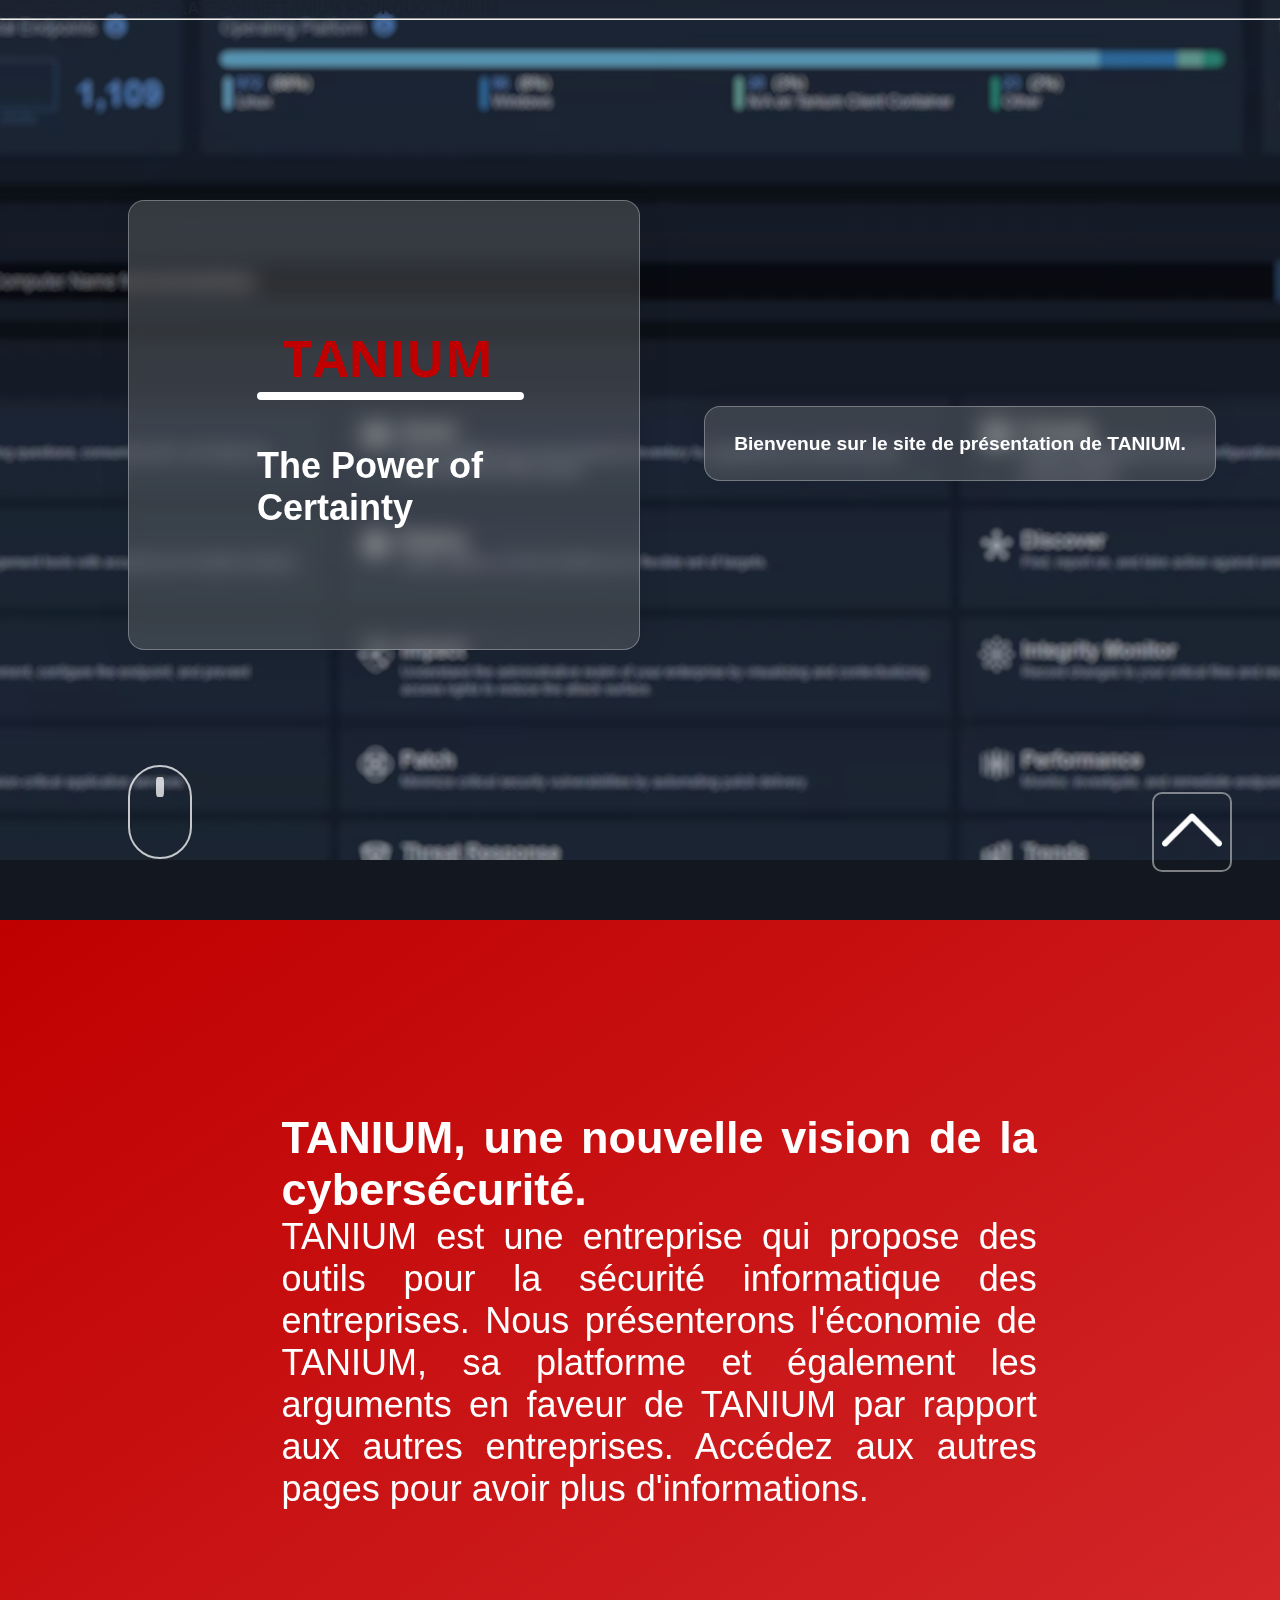
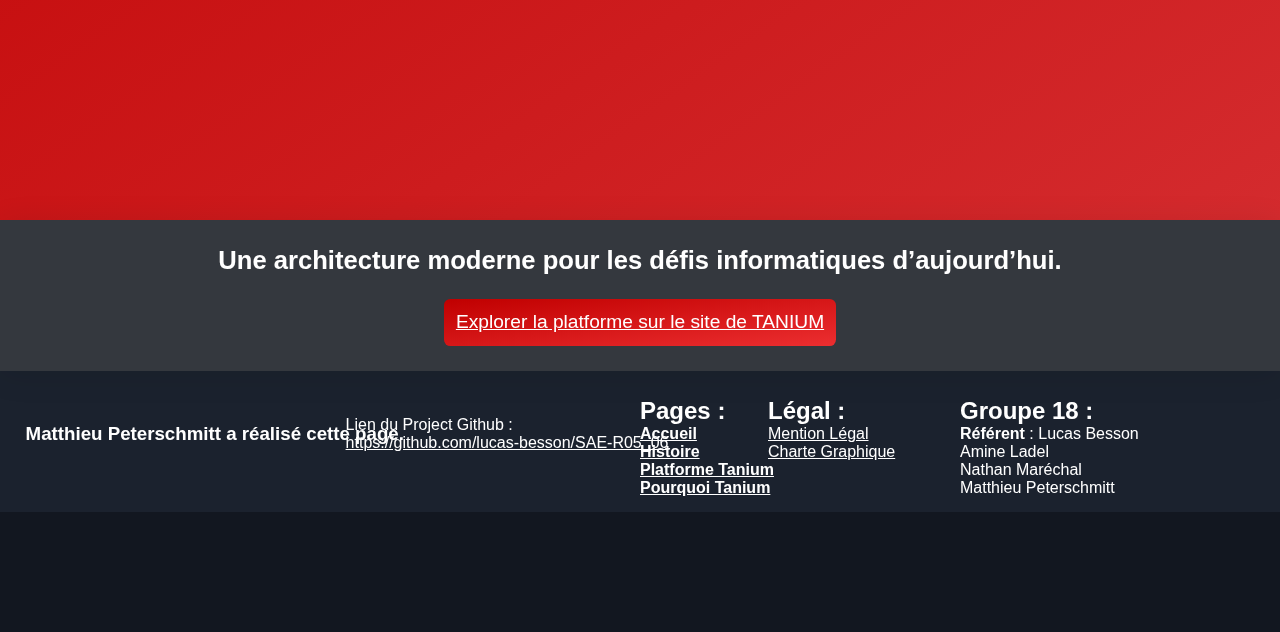
<file: index.html>
<!DOCTYPE html>
<html lang="fr">
<head>
    <meta charset="UTF-8">
    <!-- Titre -->
    <title>TANIUM</title>
    <!-- le logo dans l'onglet -->
    <link rel="icon" href="assets/logo.png">
    <!-- Responsive -->
    <meta name="viewport" content="width=device-width, initial-scale=1.0">
    <!-- style css -->
    <link rel="stylesheet" href="styles/main.css">
    <link rel="stylesheet" href="styles/accueil.css">

</head>
<body id="top" class="bg">
    <div class="container padding-1">
        <div class="navbar">
            <a class="link-1 nav-link" href="#"><span><strong>ACCUEIL</strong></span></a>
            <a class="link-2 nav-link" href="pages/economie.html"><span><strong>ÉCONOMIE</strong></span></a>
            <a class="link-3 nav-link" href="pages/details.html"><span><strong>PLATEFORME TANIUM</strong></span></a>
            <a class="link-4 nav-link" href="pages/avantages.html"><span><strong>POURQUOI TANIUM</strong></span></a>
            <hr class="underline">
        </div>
    </div>

    <div class="box-image">
        <div class="image">    
            <img class="image-fond" src="assets/acceuil_fond.png" alt="fond de page qui représente un des outils que propose Tanium">
        </div>
        <div class="text-bg">
            <div class="text">
                <div class="logo-bg"></div>
                <h1 class="logo">TANIUM</h1>
                <hr class="under-title">
                <h2 class="sub-title">The Power of Certainty</h2>
            </div>
        </div>
        <div class="text-pres">
            <h2 class="pres">Bienvenue sur le site de présentation de TANIUM.</h2>
        </div>
    </div>
    <section id="second">
        <div class="presentation">
            <div class="text">
                <span class="bienvenu"><strong>TANIUM, une nouvelle vision de la cybersécurité.</strong></span>
                <p>TANIUM est une entreprise qui propose des outils pour la sécurité informatique des entreprises.
                    Nous présenterons l'économie de TANIUM, sa platforme et également les arguments en faveur de TANIUM par rapport aux autres entreprises.
                    Accédez aux autres pages pour avoir plus d'informations.</p>
            </div>
            <br>
        </div>
        <div class="donner-envie">
            <h2 class="accroche">Une architecture moderne pour les défis informatiques d’aujourd’hui.</h2>
            <a target="_blank" href="https://www.tanium.com/fr/platform" class="call-action">Explorer la platforme sur le site de TANIUM</a>
        </div>
    </section>

    <a href="#second">
        <div class="mouse-scroll">
            <div class="scroll-animation"></div>
        </div>
    </a>
    <a class="back-top" href="#top">
        <div class="border">
            <img src="assets/up_arrow.png" alt="image pour remonter en haut de la page">
        </div>
    </a>

    <footer class="bg">
        <div class="footer">
            <div class="credit">
                <h3>Matthieu Peterschmitt a réalisé cette page.</h3>
            </div>
            <div class="github"><p>Lien du Project Github :</p>
                <a class="github-link" href="https://github.com/lucas-besson/SAE-R05_06" target="_blank">https://github.com/lucas-besson/SAE-R05_06</a>
            </div>
            <div class="pages">
                <h2>Pages :</h2>
                <a class="link" href="#top"><span><strong>Accueil</strong></span></a>
                <br>
                <a class="link" href="pages/histoire.html"><span><strong>Histoire</strong></span></a>
                <br>
                <a class="link" href="pages/details.html"><span><strong>Platforme Tanium</strong></span></a>
                <br>
                <a class="link" href="pages/avantages.html"><span><strong>Pourquoi Tanium</strong></span></a>
            </div>
            <div class="legal">
                <h2>Légal :</h2>
                <a href="pages/mention_legales.html" class="link mention">Mention Légal</a>
                <br>
                <a href="pages/chart_graphique.html" class="link charte">Charte Graphique</a>
            </div>
            <div class="groupe">
                <h2>Groupe 18 :</h2>
                <p class="person"><strong>Référent</strong> : Lucas Besson</p>
                <p class="person">Amine Ladel</p>
                <p class="person">Nathan Maréchal</p>
                <p class="person">Matthieu Peterschmitt</p>
            </div>
        </div>
    </footer>

</body>

</html>
</file>
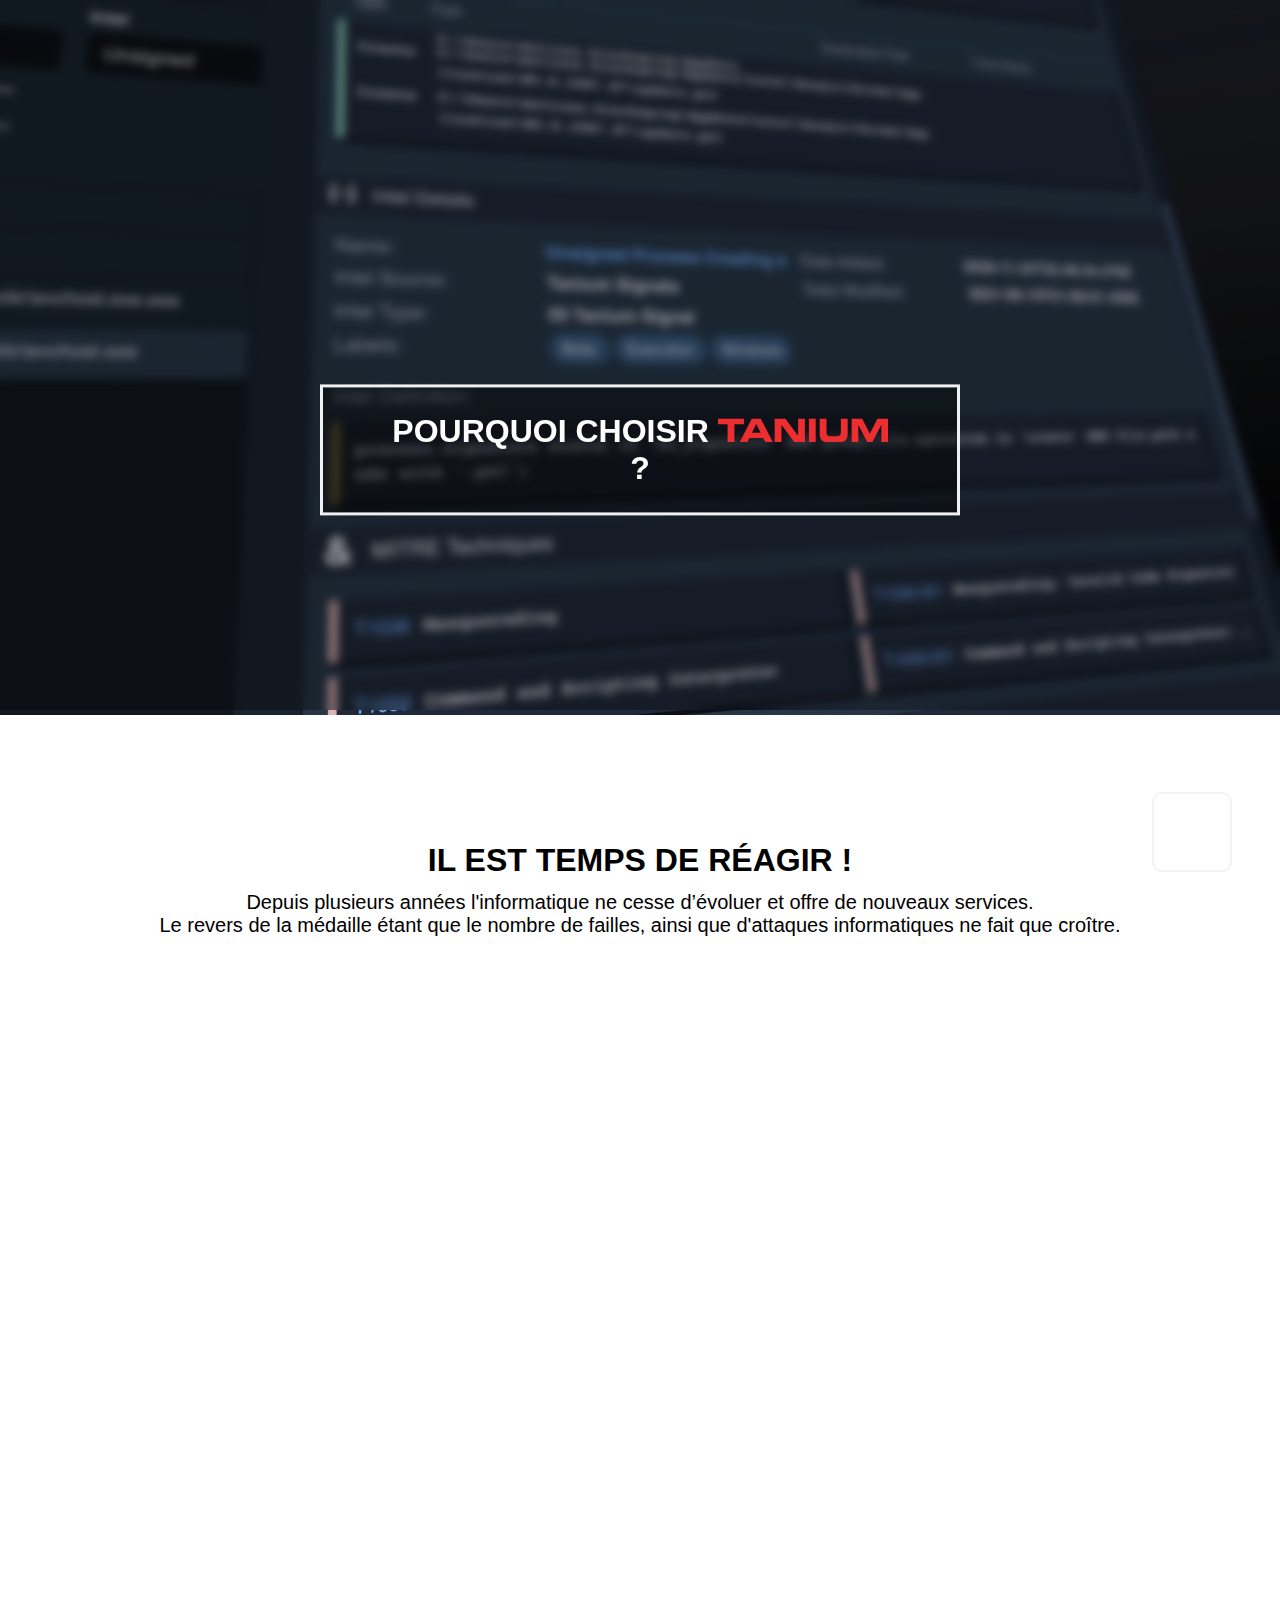
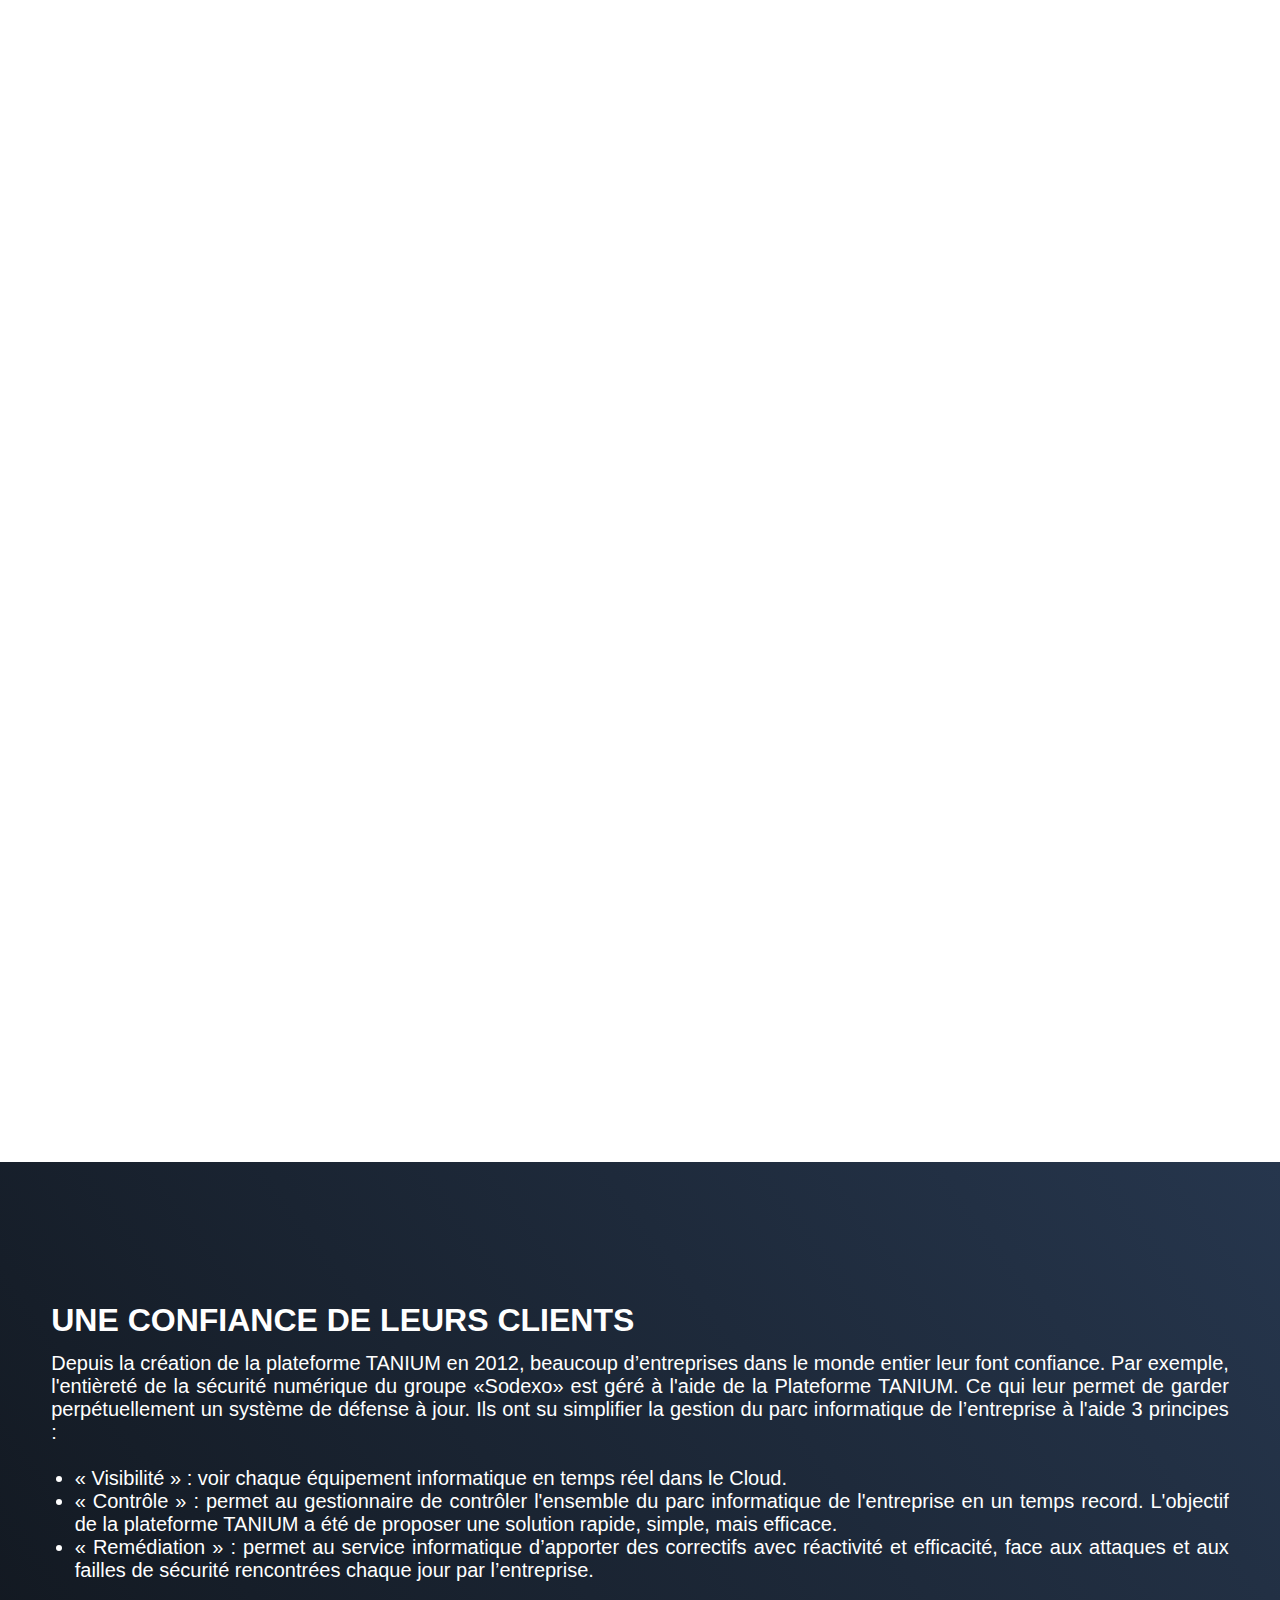
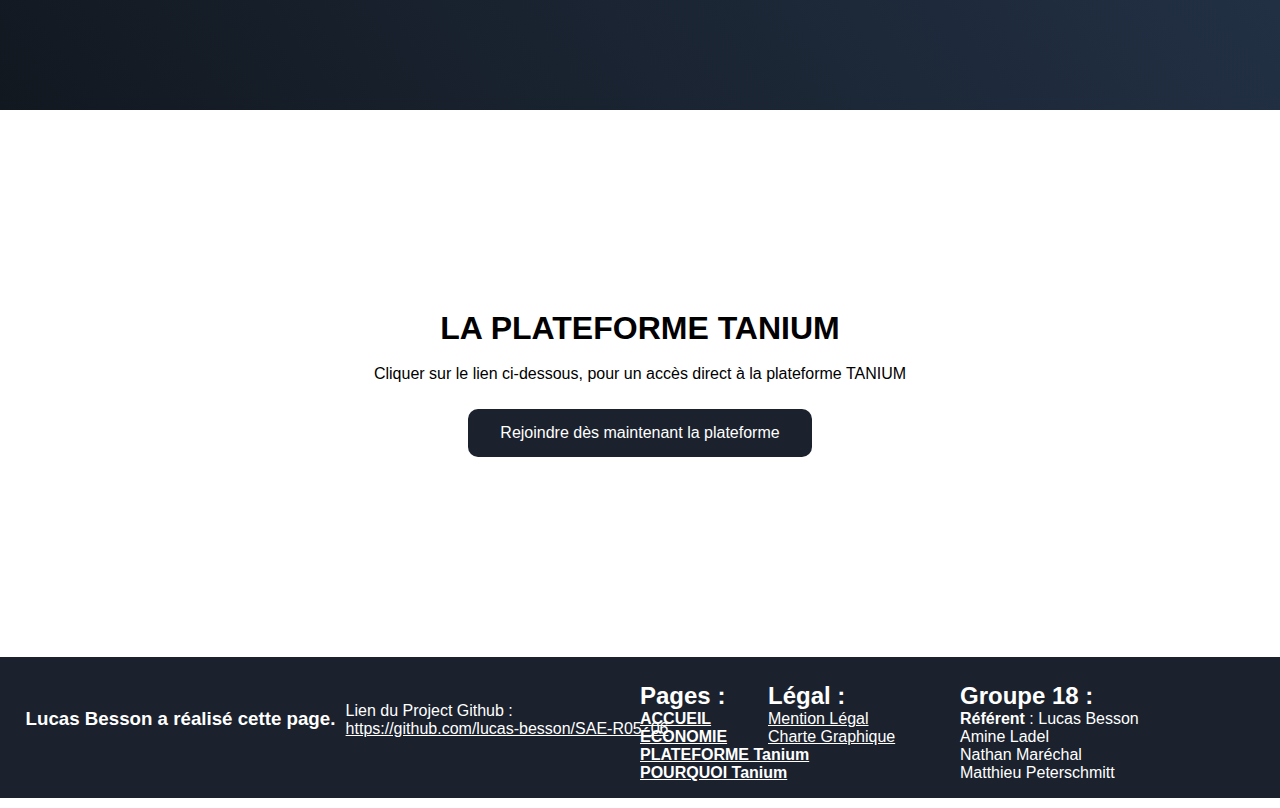
<file: pages/avantages.html>
<!doctype html>
<html lang="fr">
<head>
    <meta charset="UTF-8">
    <meta name="viewport" content="width=device-width, initial-scale=1.0">
    <meta http-equiv="X-UA-Compatible" content="ie=edge">
    <link rel="icon" href="../assets/logo.png">
    <link rel="stylesheet" href="../styles/main.css">
    <link rel="stylesheet" href="../styles/avantages.css">
    <script src="../js/avantages.js" defer></script>
    <title>Tanium quels avantages</title>
</head>
<body>
    <div class="container padding-1">
        <div class="navbar">
            <a class="link-1 nav-link" href="../index.html"><span><strong>ACCUEIL</strong></span></a>
            <a class="link-2 nav-link" href="economie.html"><span><strong>ÉCONOMIE</strong></span></a>
            <a class="link-3 nav-link" href="details.html"><span><strong>PLATFORME TANIUM</strong></span></a>
            <a class="link-4 nav-link" href="avantages.html"><span><strong>POURQUOI TANIUM</strong></span></a>
            <hr class="underline">
        </div>
    </div>
    <div class="bg-image">
        <img class="image-bg" src="../assets/platerforme.jpg" alt="image de fond">
        <div class="blur"></div>
    </div>
    
    <div class="bg-text">
        <h1 class="Typewriter">POURQUOI CHOISIR <img src="../assets/logo.svg" alt="le logo deTANIUM"> ?</h1>
    </div>
    <div id="second"></div>

    <a href="#second">
        <div class="mouse-scroll">
            <div class="scroll-animation"></div>
        </div>
    </a>

    <div class="text-chiffre">
        <h1>IL EST TEMPS DE RÉAGIR !</h1>
        <p>Depuis plusieurs années l'informatique ne cesse d’évoluer et offre de nouveaux services. <br> Le revers de la médaille étant que le nombre de failles, ainsi que d'attaques informatiques ne fait que croître.</p>
    </div>

    <div class="container-page">
        <div class="boite1 anim-1">
            <h1>1 082</h1>
            <p>intrusions avérées dans les systèmes d'information déplorées en 2021 par l'ANSSI (Agence nationale de la sécurité des systèmes d'information)</p>
        </div>
        <div class="boite2 anim-1">
            <h1>64 %</h1>
            <p>d'entreprises mentionnées dans le rapport «Network Management Megatrends de 2021» ont déclaré qu'elles utilisaient entre quatre et dix outils de gestion du réseau.</p>
        </div>
        <div class="boite3 anim-1">
            <h1>18 351</h1>
            <p>failles informatiques enregistrées en 2021. En résumé, 50 vulnérabilités dans des logiciels ont été découvertes chaque jour en 2021</p>
        </div>
        <div class="boite4 anim-1">
            <h1>1</h1>
            <p>cyberattaque toutes les 39 secondes dans le monde en 2021</p>
        </div>
    </div>

    <div class="video anim-1">
        <div class="titre-video">
            <h1>TANIUM : UNE SOLUTION IDÉALE POUR LA SÉCURITÉ INFORMATIQUE D'UNE ENTREPRISE</h1>
            <p>La vidéo ci-dessous a été réalisée par le service marketing de l'entreprise. On pourra y retrouver Gray Buonacorsi  <br>  et Derek Carver qui expliquent pourquoi les services que proposent TANIUM sont importants pour les entreprises.  <br> Ils présentent leur plateforme comme une solution unique afin de gérer la sécurité informatique d'une entreprise. <br> D'autre part, ils énumèrent les principaux avantages que peut avoir TANIUM par rapport à ses concurrents.</p>
        </div>
            <iframe class="lien_video" width="800" height="500" src="https://www.youtube.com/embed/3CDPo_0J2WE" title="Why Tanium?"
                    allow="accelerometer; autoplay; clipboard-write; encrypted-media; gyroscope; picture-in-picture" allowfullscreen>
            </iframe>
    </div>


    <a class="back-top" href="#top">
        <div class="border">
            <img src="../assets/up_arrow.png" alt="image pour remonter en haut de la page">
        </div>
    </a>

    <div class="temoignage1 anim-1">
        <div class="titre1">
            <h1>UNE PLATEFORME UNIQUE : TANIUM</h1>
        </div>
        <div class="texte1 ">
            <p>La plateforme TANIUM est un gain de temps considérable pour la gestion de la sécurité informatique des entreprises. Il est impossible pour les entreprises de gérer la sécurité de leurs propres systèmes d’informations. Cela nécessiterait une équipe complètement dédiée à cette tache.
                Grâce à la plateforme TANIUM, toute la gestion de la sécurité et du parc informatique est regroupée dans une seule interface, mise à disposition dans le Cloud. Celle-ci propose 11 modules qui permettent de couvrir les besoins majeurs d'une entreprise. C'est l'une des rares plateformes qui propose une centralisation complète des outils de sécurité pouvant être nécessaires pour une entreprise.
                En effet, de nombreux outils sont souvent nécessaires afin de garantir la sécurité d'un environnement informatique. Cela devient beaucoup plus complexe lorsqu'il faut les faire communiquer entre eux.
                Aussi, TANIUM propose une très grande documentation pour comprendre le fonctionnement de sa plateforme et les ressources nécessaires à sa configuration.
                Vous trouverez toutes les informations sur la plateforme TANIUM en cliquant sur le bouton ci-dessous :

            </p>
        </div>

        <div class="boutontem1">
            <a class="buttontem" href="details.html" target="_blank">PLATEFORME TANIUM</a>
        </div>
    </div>
    <div class="temoignage2">
        <div class="titre2">
            <h1>UNE CONFIANCE DE LEURS CLIENTS</h1>
        </div>
        <div class="texte2">
            <p>Depuis la création de la plateforme TANIUM en 2012, beaucoup d’entreprises dans le monde entier leur font confiance. Par exemple, l'entièreté de la sécurité numérique du groupe «Sodexo» est géré à l'aide de la Plateforme TANIUM. Ce qui leur permet de garder perpétuellement un système de défense à jour.
                Ils ont su simplifier la gestion du parc informatique de l’entreprise à l'aide 3 principes :
            </p>
            <br>
            <ul class="listetem2">
                <li>« Visibilité » : voir chaque équipement informatique en temps réel dans le Cloud.</li>
                <li>« Contrôle » : permet au gestionnaire de contrôler l'ensemble du parc informatique de l'entreprise en un temps record. L'objectif de la plateforme TANIUM a été de proposer une solution rapide, simple, mais efficace.</li>
                <li>« Remédiation » : permet au service informatique d’apporter des correctifs avec réactivité et efficacité, face aux attaques et aux failles de sécurité rencontrées chaque jour par l’entreprise.</li>
            </ul>

        </div>
    </div>


    <div class="rejoindre">
        <div class="text-rejoindre">
            <h1>LA PLATEFORME TANIUM</h1>
            <br>
            <p>Cliquer sur le lien ci-dessous, pour un accès direct à la plateforme TANIUM </p>
        </div>
        <div>
            <a class="button" href="https://try.tanium.com/" target="_blank">Rejoindre dès maintenant la plateforme</a>
        </div>
    </div>



    <footer class="bg">
        <div class="footer">
            <div class="credit">
                <h3>Lucas Besson a réalisé cette page.</h3>
            </div>
            <div class="github"><p>Lien du Project Github :</p>
                <a class="github-link" href="https://github.com/lucas-besson/SAE-R05_06" target="_blank">https://github.com/lucas-besson/SAE-R05_06</a>
            </div>
            <div class="pages">
                <h2>Pages :</h2>
                <a class="link" href="../index.html"><span><strong>ACCUEIL</strong></span></a>
                <br>
                <a class="link" href="economie.html"><span><strong>ÉCONOMIE</strong></span></a>
                <br>
                <a class="link" href="details.html"><span><strong>PLATEFORME Tanium</strong></span></a>
                <br>
                <a class="link" href="avantages.html"><span><strong>POURQUOI Tanium</strong></span></a>
            </div>
            <div class="legal">
                <h2>Légal :</h2>
                <a href="mention_legales.html" class="link mention">Mention Légal</a>
                <br>
                <a href="chart_graphique.html" class="link charte">Charte Graphique</a>
            </div>
            <div class="groupe">
                <h2>Groupe 18 :</h2>
                <p class="person"><strong>Référent</strong> : Lucas Besson</p>
                <p class="person">Amine Ladel</p>
                <p class="person">Nathan Maréchal</p>
                <p class="person">Matthieu Peterschmitt</p>
            </div>
        </div>
    </footer>

</body>
</html>
</file>
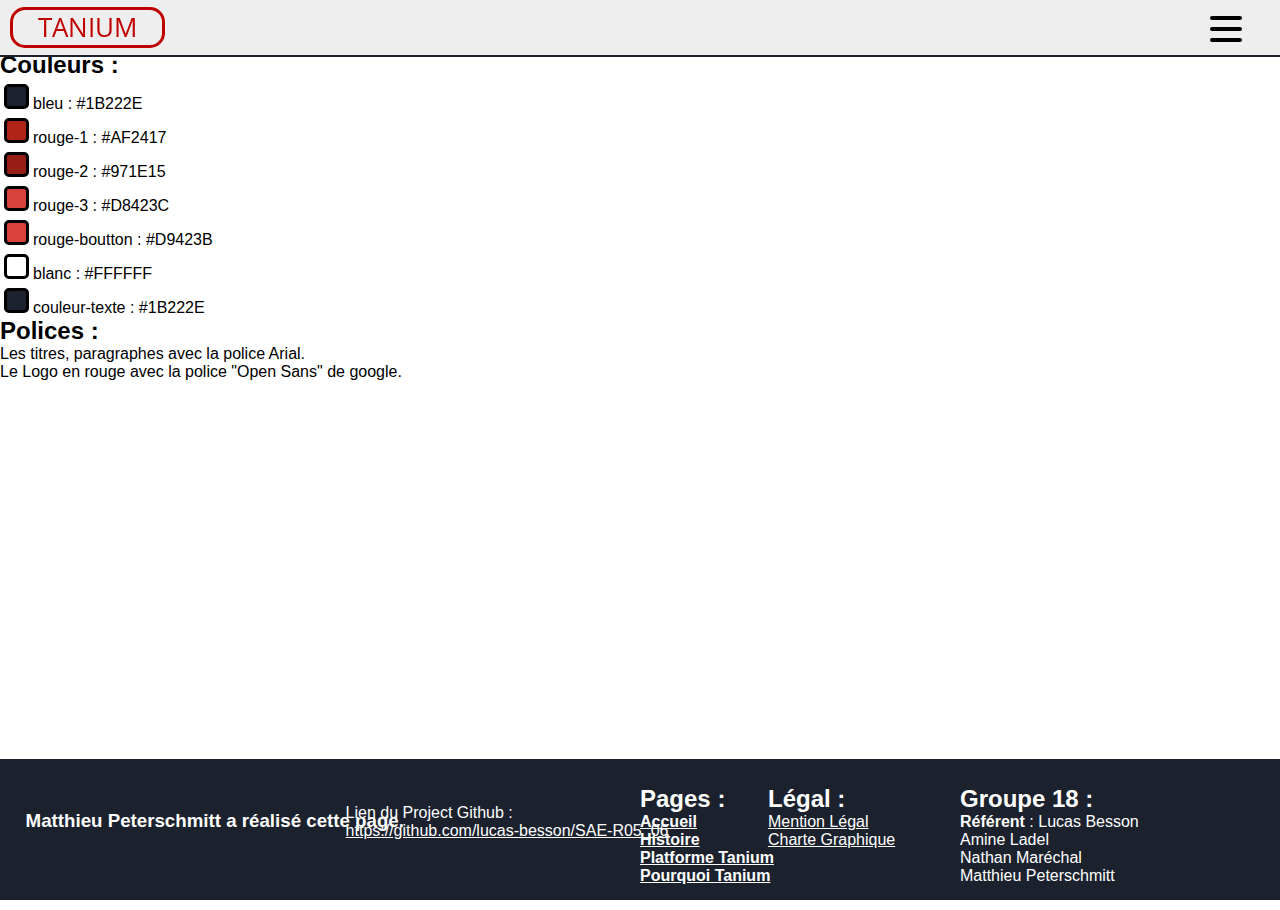
<file: pages/chart_graphique.html>
<!DOCTYPE html>
<html lang="fr">
<head>
    <meta charset="UTF-8">
    <meta http-equiv="X-UA-Compatible" content="IE=edge">
    <meta name="viewport" content="width=device-width, initial-scale=1.0">
    <link rel="icon" href="../assets/logo.png">
    <link rel="stylesheet" href="../styles/main.css">
    <link rel="stylesheet" href="../styles/charte_graphique.css">
    <script src="../js/main.js"></script>
    <title>Document</title>
</head>
<body>
    <div id="navbar">
        <div class="nav-header">
            <a class="nav-brand" href="../index.html">TANIUM</a>
            <div class="menu-logo"  onclick="logo(this)">
                <div class="burger-icon menu-1"></div>
                <div class="burger-icon menu-2"></div>
                <div class="burger-icon menu-3"></div>
            </div>
        </div>
        <div class="links" id="nav">
            <a class="nav-item link-1 nav-link" href="../index.html"><span><strong>ACCUEIL</strong></span></a>
            <a class="nav-item link-2 nav-link" href="economie.html"><span><strong>ÉCONOMIE</strong></span></a>
            <a class="nav-item link-3 nav-link" href="details.html"><span><strong>PLATFORME TANIUM</strong></span></a>
            <a class="nav-item link-4 nav-link" href="avantages.html"><span><strong>POURQUOI TANIUM</strong></span></a>
            <hr class="underline">
        </div>
    </div>

    <div class="couleur">
        <h2>Couleurs : </h2>
        <div class="bleu"></div><span>bleu : #1B222E</span>
        <br>
        <div class="rouge-1"></div><span>rouge-1 : #AF2417</span>
        <br>
        <div class="rouge-2"></div><span>rouge-2 : #971E15</span>
        <br>
        <div class="rouge-3"></div><span>rouge-3 : #D8423C</span>
        <br>
        <div class="rouge-btn"></div><span>rouge-boutton : #D9423B</span>
        <br>
        <div class="blanc"></div><span>blanc : #FFFFFF</span>
        <br>
        <div class="couleur-text"></div><span>couleur-texte : #1B222E</span>
    </div>

    <div class="font">
        <h2>Polices :</h2>
        <div class="font-base"><span>Les titres, paragraphes avec la police Arial.</span></div>
        <div class="font-title"><span>Le Logo en rouge avec la police "Open Sans" de google.</span></div>
    </div>

    <footer class="bg">
        <div class="footer">
            <div class="credit">
                <h3>Matthieu Peterschmitt a réalisé cette page.</h3>
            </div>
            <div class="github"><p>Lien du Project Github :</p>
                <a class="github-link" href="https://github.com/lucas-besson/SAE-R05_06" target="_blank">https://github.com/lucas-besson/SAE-R05_06</a>
            </div>
            <div class="pages">
                <h2>Pages :</h2>
                <a class="link" href="#top"><span><strong>Accueil</strong></span></a>
                <br>
                <a class="link" href="pages/histoire.html"><span><strong>Histoire</strong></span></a>
                <br>
                <a class="link" href="pages/details.html"><span><strong>Platforme Tanium</strong></span></a>
                <br>
                <a class="link" href="pages/avantages.html"><span><strong>Pourquoi Tanium</strong></span></a>
            </div>
            <div class="legal">
                <h2>Légal :</h2>
                <a href="mention_legales.html" class="link mention">Mention Légal</a>
                <br>
                <a href="chart_graphique.html" class="link charte">Charte Graphique</a>
            </div>
            <div class="groupe">
                <h2>Groupe 18 :</h2>
                <p class="person"><strong>Référent</strong> : Lucas Besson</p>
                <p class="person">Amine Ladel</p>
                <p class="person">Nathan Maréchal</p>
                <p class="person">Matthieu Peterschmitt</p>
            </div>
        </div>
    </footer>
</body>
</html>
</file>
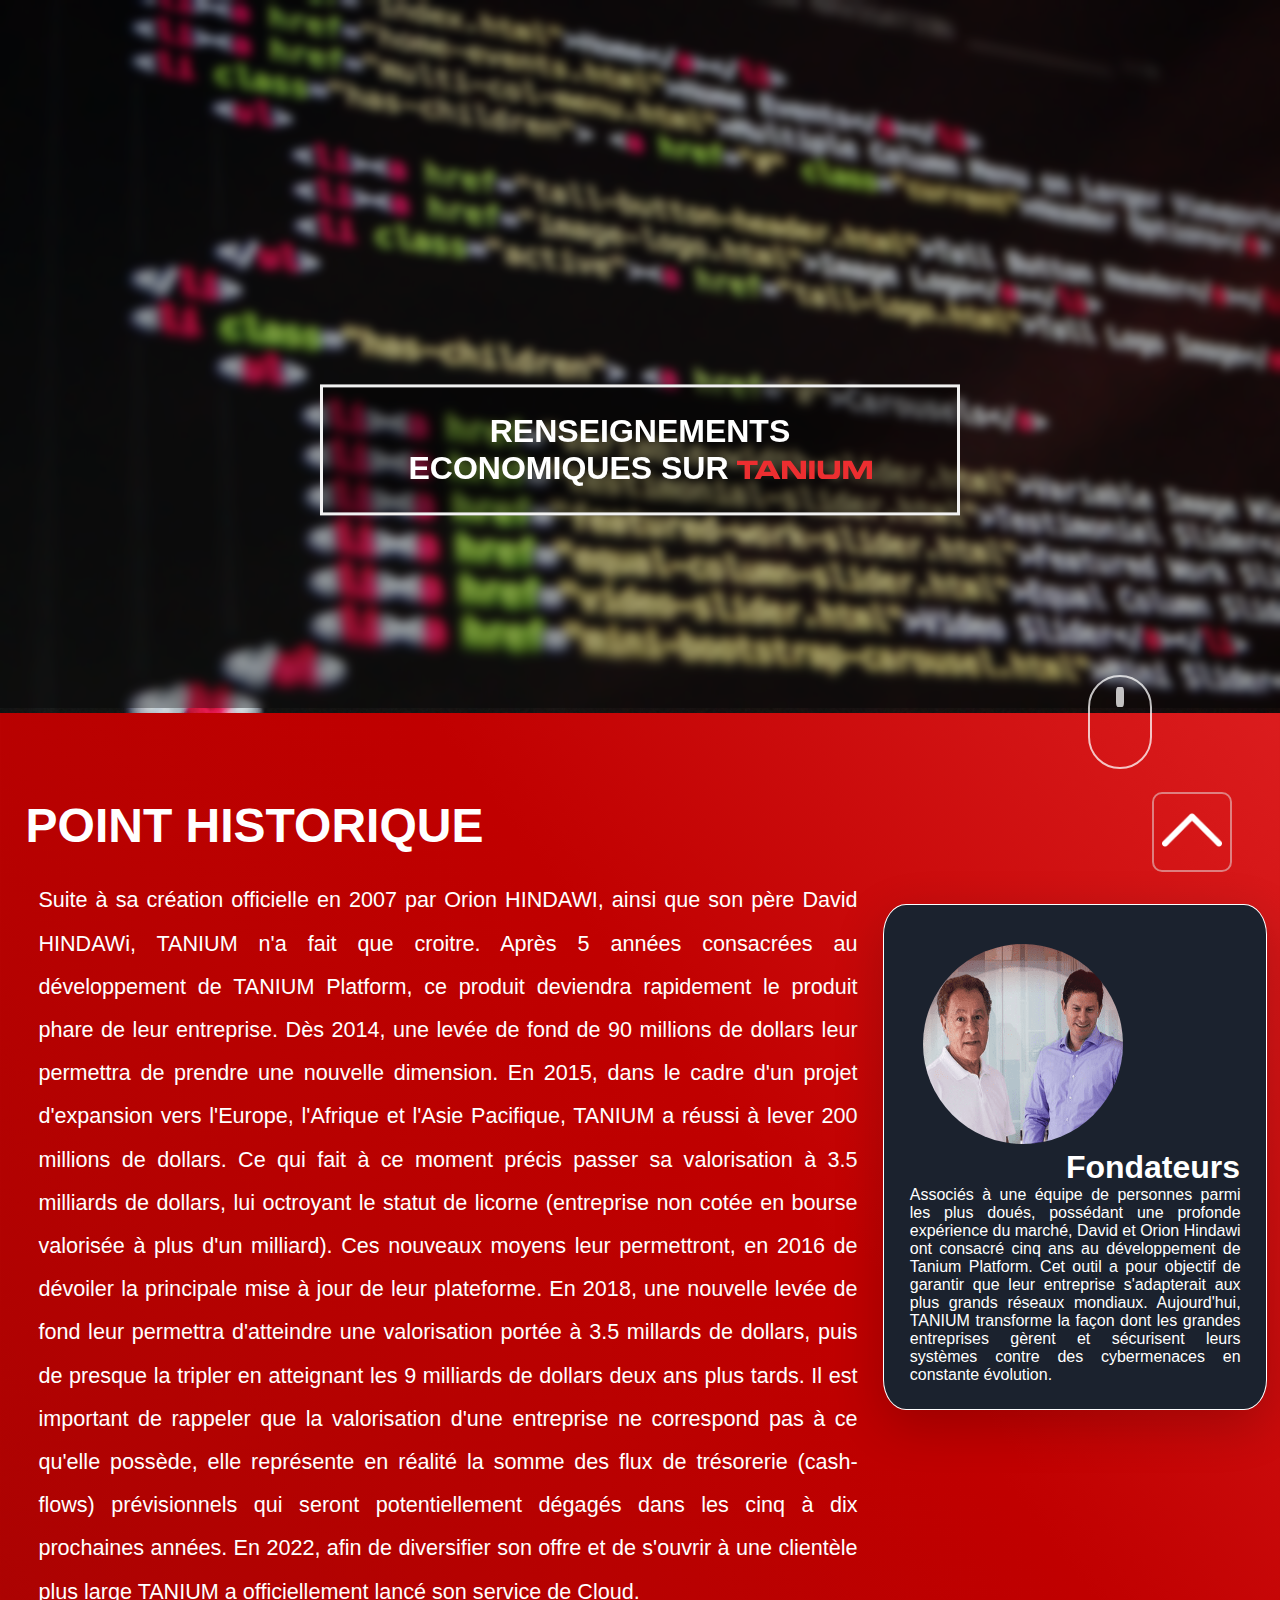
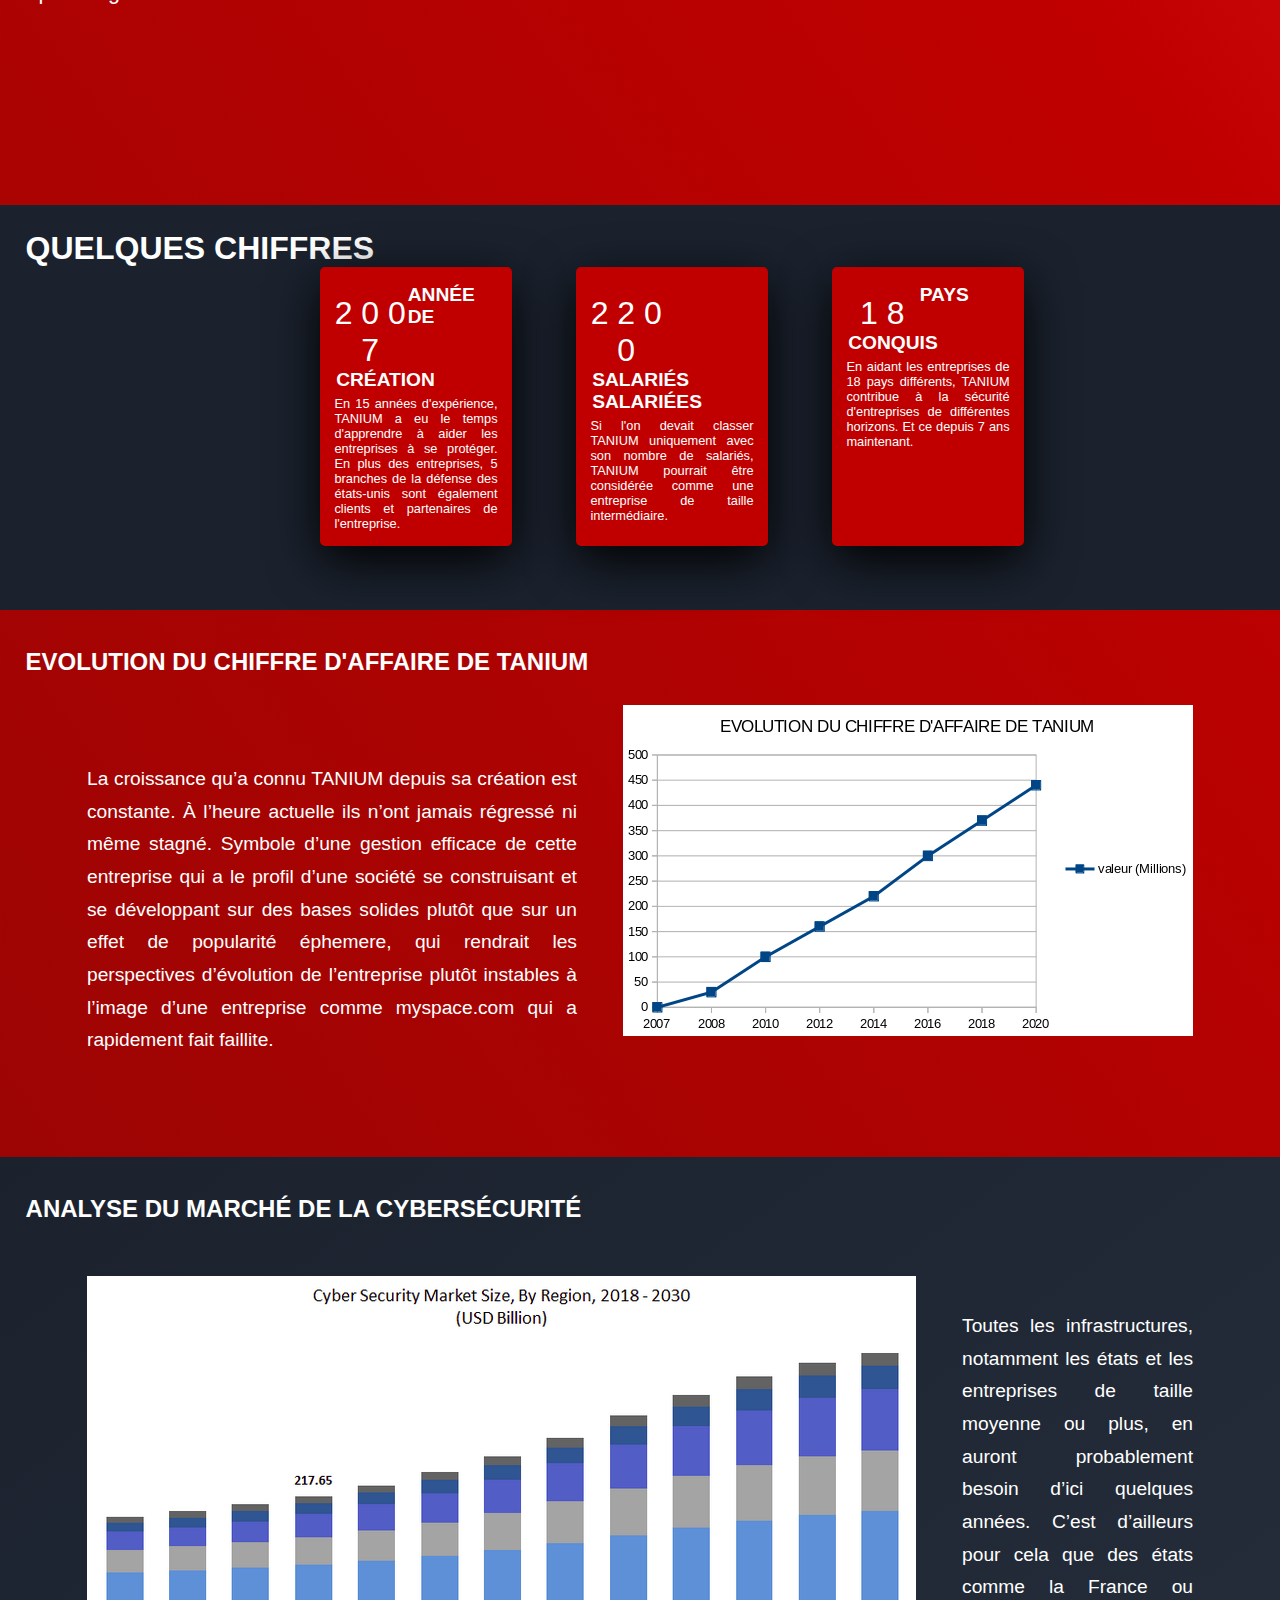
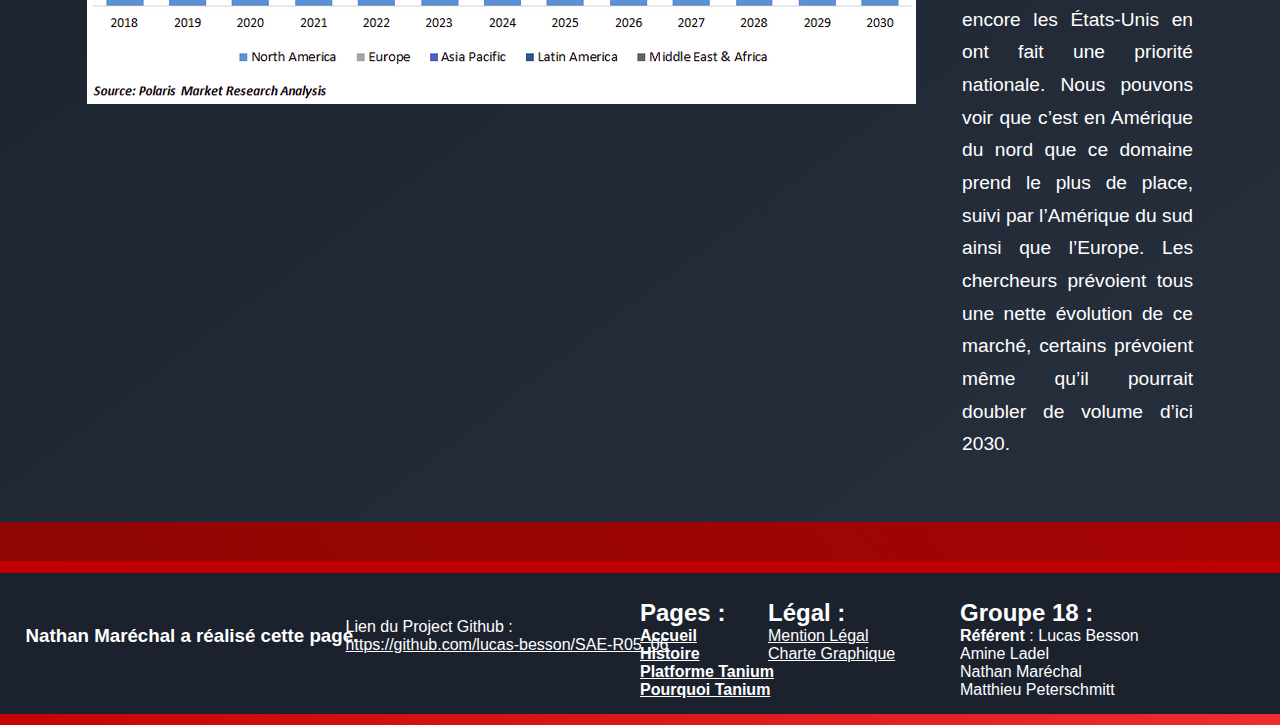
<file: pages/economie.html>
<!doctype html>
<html lang="fr">
<head>
    <meta charset="UTF-8">
    <meta name="viewport"
          content="width=device-width, user-scalable=no, initial-scale=1.0, maximum-scale=1.0, minimum-scale=1.0">
    <meta http-equiv="X-UA-Compatible" content="ie=edge">
    <link rel="icon" href="../assets/logo.png">
    <link rel="stylesheet" href="../styles/main.css">
    <link rel="stylesheet" href="../styles/economie.css">
    <title>Économie</title>
</head>
<body>
    <div class="container padding-1">
        <div class="navbar">
            <a class="link-1 nav-link" href="../index.html"><span><strong>ACCUEIL</strong></span></a>
            <a class="link-2 nav-link" href="economie.html"><span><strong>ÉCONOMIE</strong></span></a>
            <a class="link-3 nav-link" href="details.html"><span><strong>PLATEFORME TANIUM</strong></span></a>
            <a class="link-4 nav-link" href="avantages.html"><span><strong>POURQUOI TANIUM</strong></span></a>
            <hr class="underline">
        </div>
    </div>
    <section class="section0">
        <div class="divtête">
            <img class="imagetête" src="../assets/imagefondeco3.jpg" alt="image de fond">
            <div class="blur"></div>
            <div class="bg-text">
                <h1 class="Typewriter">RENSEIGNEMENTS ECONOMIQUES SUR <img alt="" src="../assets/logo.svg"> </h1>
            </div>
        </div>
    </section>
        <h2 id = "titreprinci" class ="titreprinci">POINT HISTORIQUE</h2>

        <div id = "premierpara" class="premierpara">
            <section class="minisect">
                <p class="para1">Suite à sa création officielle en 2007 par Orion HINDAWI, ainsi que son père David HINDAWi, TANIUM n'a fait que croitre. Après 5 années consacrées au développement de TANIUM Platform, ce produit deviendra rapidement le produit phare de leur entreprise. Dès 2014, une levée de fond de 90 millions de dollars leur permettra de prendre une nouvelle dimension.
                    En 2015, dans le cadre d'un projet d'expansion vers l'Europe, l'Afrique et l'Asie Pacifique, TANIUM a réussi à lever 200 millions de dollars. Ce qui fait à ce moment précis passer sa valorisation à 3.5 milliards de dollars, lui octroyant le statut de licorne (entreprise non cotée en bourse valorisée à plus d'un milliard). Ces nouveaux moyens leur permettront, en 2016 de dévoiler la principale mise à jour de leur plateforme. En 2018, une nouvelle levée de fond leur permettra d'atteindre une valorisation portée à 3.5 millards de dollars, puis de presque la tripler en atteignant les 9 milliards de dollars deux ans plus tards. 
                    Il est important de rappeler que la valorisation d'une entreprise ne correspond pas à ce qu'elle possède, elle représente en réalité la somme des flux de trésorerie (cash-flows) prévisionnels qui seront potentiellement dégagés dans les cinq à dix prochaines années.
                
                    En 2022, afin de diversifier son offre et de s'ouvrir à une clientèle plus large TANIUM a officiellement lancé son service de Cloud.</p>
                <div class="container-page">
                    <div class="rond"></div>
                    <h2 class="titresecond">Fondateurs</h2>
                    <p>Associés à une équipe de personnes parmi les plus doués, possédant une profonde expérience du marché, David et Orion Hindawi ont consacré cinq ans au développement de Tanium Platform. Cet outil a pour objectif de garantir que leur entreprise s'adapterait aux plus grands réseaux mondiaux. Aujourd'hui, TANIUM transforme la façon dont les grandes entreprises gèrent et sécurisent leurs systèmes contre des cybermenaces en constante évolution.</p>
                </div>
            </section>
        </div>
            <a href="#titreprinci">
                <div class="mouse-scroll">
                    <div class="scroll-animation"></div>
                </div>
            </a>



    <div id="chiffres-cle" class="container2">
        <h2 class="titresecond chiffres-cles">QUELQUES CHIFFRES</h2>
        <section class="section2">


            <div class="card1">
                <div class="carre1">
                    <div class="waviy">
                        <span style="--i:1">2</span>
                        <span style="--i:2">0</span>
                        <span style="--i:3">0</span>
                        <span style="--i:3">7</span>
                    </div>
                </div>
                <h4 class="titremodule">ANNÉE DE CRÉATION</h4>
                <p class="paramodule">En 15 années d'expérience, TANIUM a eu le temps d'apprendre à aider les entreprises à se protéger. En plus des entreprises, 5 branches de la défense des états-unis sont également clients et partenaires de l'entreprise. </p>
            </div>
            <div class="card1">
                <div class="carre1">
                    <div class="waviy">
                        <span style="--i:1">2</span>
                        <span style="--i:2">2</span>
                        <span style="--i:3">0</span>
                        <span style="--i:3">0</span>
                    </div>
                </div>
                <h4 class="titremodule">SALARIÉS  SALARIÉES </h4>
                <p class="paramodule">Si l'on devait classer TANIUM uniquement avec son nombre de salariés, TANIUM pourrait être considérée comme une entreprise de taille intermédiaire.</p>
            </div>
            <div class="card1">
                <div class="carre1">
                    <div class="waviy">
                        <span style="--i:1">1</span>
                        <span style="--i:2">8</span>
                    </div>
                </div>
                <h4 class="titremodule">PAYS CONQUIS</h4>
                <p class="paramodule">En aidant les entreprises de 18 pays différents, TANIUM contribue à la sécurité d'entreprises de différentes horizons. Et ce depuis 7 ans maintenant.</p>
            </div>
        </section>
    </div>
    <section class="section3">
        <h2 class="titreeco">EVOLUTION DU CHIFFRE D'AFFAIRE DE TANIUM</h2>
        <div class="div1eco">
            <p class = "paraeco1">La croissance qu’a connu TANIUM depuis sa création est  constante. À l’heure actuelle ils n’ont jamais régressé ni même stagné. Symbole d’une gestion efficace de cette entreprise qui a le profil d’une société se construisant et se développant sur des bases solides plutôt que sur un effet de popularité éphemere, qui rendrait les perspectives d’évolution de l’entreprise plutôt instables à l’image d’une entreprise comme myspace.com qui a rapidement fait faillite. </p>
            <img src="../assets/chiffreaffaireevotanium.png" alt="excourbe" class="excourbe">
        </div>
    </section>

    <section class="section4">
        <h2 class="titreeco">ANALYSE DU MARCHÉ DE LA CYBERSÉCURITÉ</h2>
        <div class="div1eco">
            <img src="../assets/evomarche.png" alt="excourbe" class="excourbe2">
            <p class="paraeco2">Toutes les infrastructures, notamment les états et les entreprises de taille moyenne ou plus, en auront probablement besoin d’ici quelques années. C’est d’ailleurs pour cela que des états comme la France ou encore les États-Unis en ont fait une priorité nationale. Nous pouvons voir que c’est en Amérique du nord que ce domaine prend le plus de place, suivi par l’Amérique du sud ainsi que l’Europe. Les chercheurs prévoient tous une nette évolution de ce marché, certains prévoient même qu’il pourrait doubler de volume d’ici 2030.</p>
        </div>
        <div class="fin-section"></div>
    </section>
    <div class="fin-page"></div>

    <a class="back-top" href="#top">
        <div class="border">
            <img src="../assets/up_arrow.png" alt="image pour remonter en haut de la page">
        </div>
    </a>


    <footer class="bg">
        <div class="footer">
            <div class="credit">
                <h3>Nathan Maréchal a réalisé cette page.</h3>
            </div>
            <div class="github"><p>Lien du Project Github :</p>
                <a class="github-link" href="https://github.com/lucas-besson/SAE-R05_06" target="_blank">https://github.com/lucas-besson/SAE-R05_06</a>
            </div>
            <div class="pages">
                <h2>Pages :</h2>
                <a class="link" href="../index.html"><span><strong>Accueil</strong></span></a>
                <br>
                <a class="link" href="histoire.html"><span><strong>Histoire</strong></span></a>
                <br>
                <a class="link" href="details.html"><span><strong>Platforme Tanium</strong></span></a>
                <br>
                <a class="link" href="avantages.html"><span><strong>Pourquoi Tanium</strong></span></a>
            </div>
            <div class="legal">
                <h2>Légal :</h2>
                <a href="mention_legales.html" class="link mention">Mention Légal</a>
                <br>
                <a href="chart_graphique.html" class="link charte">Charte Graphique</a>
            </div>
            <div class="groupe">
                <h2>Groupe 18 :</h2>
                <p class="person"><strong>Référent</strong> : Lucas Besson</p>
                <p class="person">Amine Ladel</p>
                <p class="person">Nathan Maréchal</p>
                <p class="person">Matthieu Peterschmitt</p>
            </div>
        </div>
    </footer>

</body>
</html>
</file>
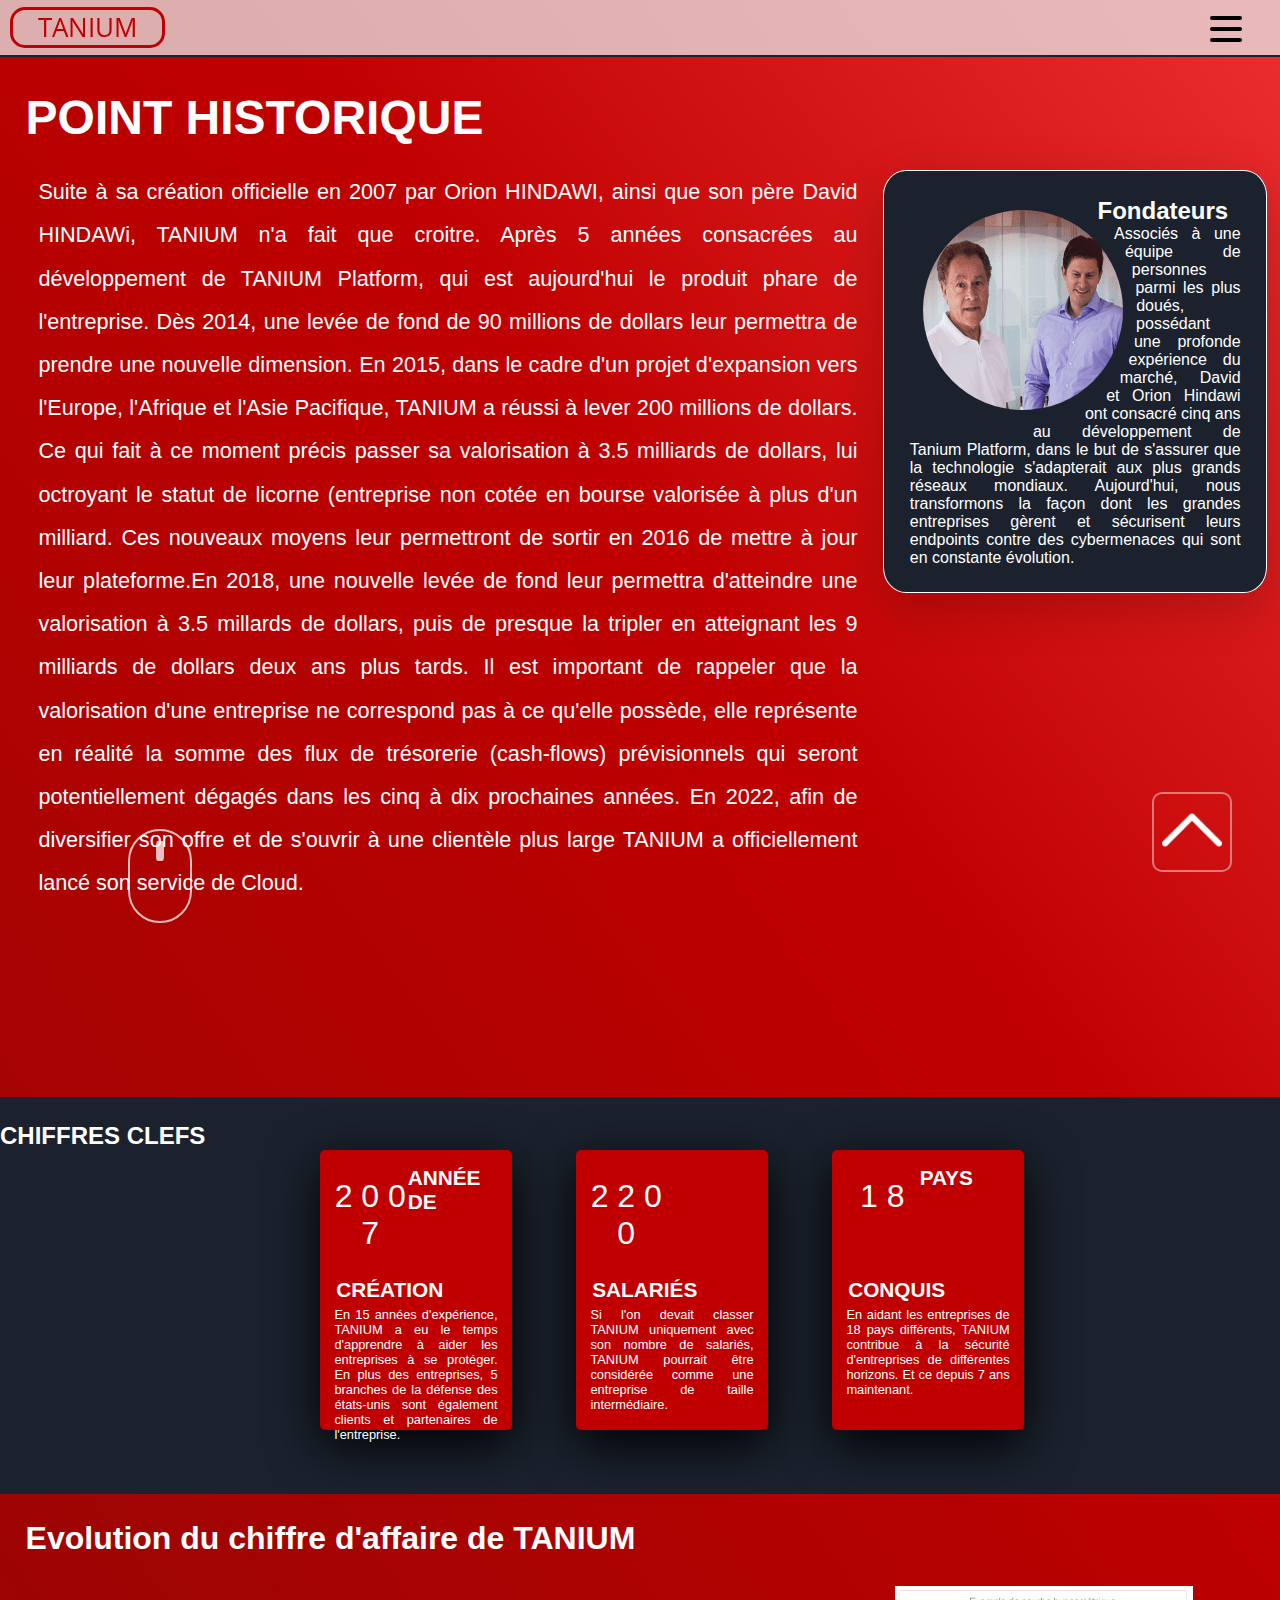
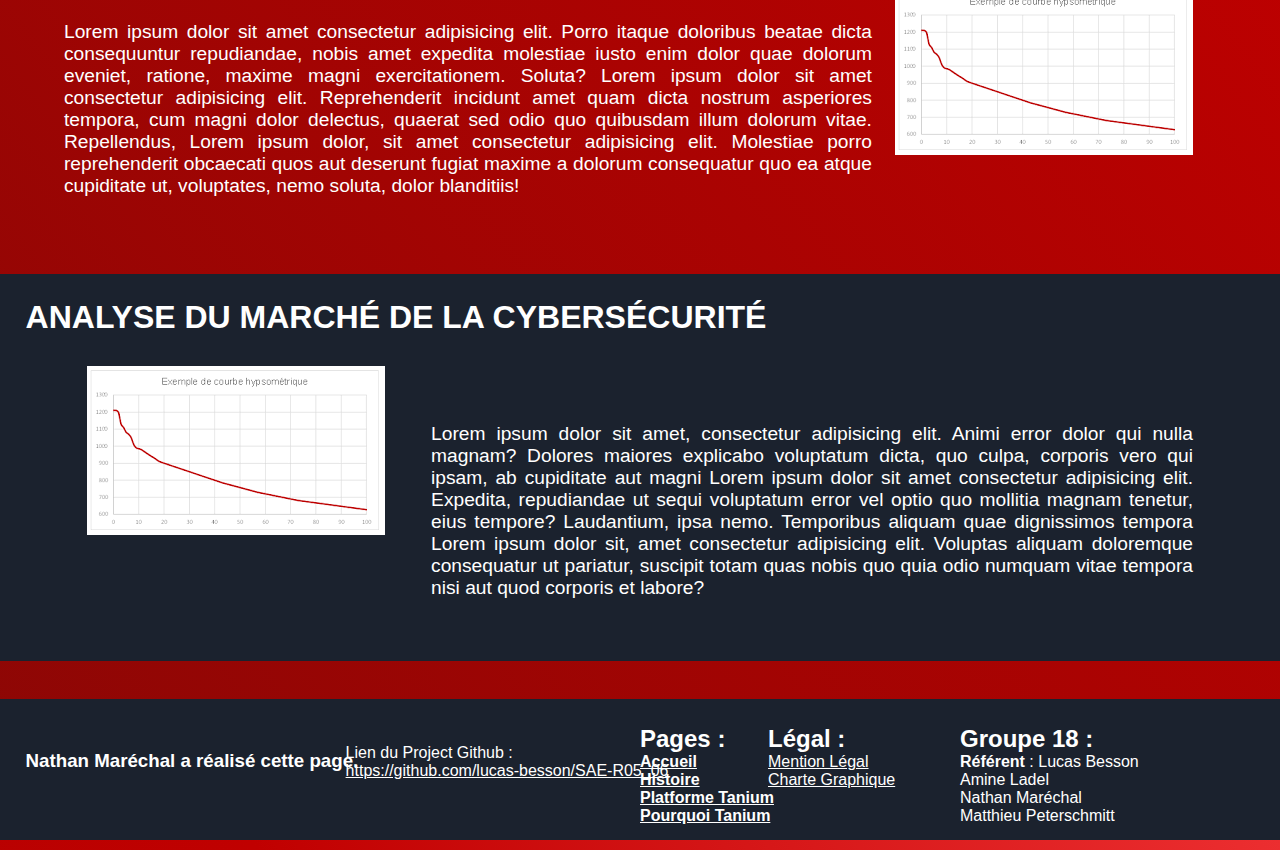
<file: pages/histoire.html>
<!doctype html>
<html lang="en">
<head>
    <meta charset="UTF-8">
    <meta name="viewport"
          content="width=device-width, user-scalable=no, initial-scale=1.0, maximum-scale=1.0, minimum-scale=1.0">
    <meta http-equiv="X-UA-Compatible" content="ie=edge">
    <link rel="icon" href="../assets/logo.png">
    <link rel="stylesheet" href="../styles/main.css">
    <link rel="stylesheet" href="../styles/Histoire.css">
    <link rel="stylesheet" href="../styles/accueil.css">
    <!--  Javascript pour changer du style quand on clique sur le menu burger  -->
    <script src="../js/main.js"></script>
    <title>Histoire</title>
</head>
<body>
    <div id="navbar">
        <div class="nav-header">
            <a class="nav-brand" href="index.html">TANIUM</a>
            <div class="menu-logo"  onclick="logo(this)">
                <div class="burger-icon menu-1"></div>
                <div class="burger-icon menu-2"></div>
                <div class="burger-icon menu-3"></div>
            </div>
        </div>
        <div class="links" id="nav">
            <a class="nav-item link-1 nav-link" href="../index.html"><span><strong>ACCUEIL</strong></span></a>
            <a class="nav-item link-2 nav-link" href="histoire.html"><span><strong>HISTOIRE</strong></span></a>
            <a class="nav-item link-3 nav-link" href="details.html"><span><strong>PLATFORME TANIUM</strong></span></a>
            <a class="nav-item link-4 nav-link" href="avantages.html"><span><strong>POURQUOI TANIUM</strong></span></a>
            <hr class="underline">
        </div>
    </div>
    <section>
        <h1 class ="titreprinci">POINT HISTORIQUE</h1>

        <div class="premierpara">
            <section class="minisect">
                <p class="para1">Suite à sa création officielle en 2007 par Orion HINDAWI, ainsi que son père David HINDAWi, TANIUM n'a fait que croitre. Après 5 années consacrées au développement de TANIUM Platform, qui est aujourd'hui le produit phare de l'entreprise. Dès 2014, une levée de fond de 90 millions de dollars leur permettra de prendre une nouvelle dimension.
                    En 2015, dans le cadre d'un projet d'expansion vers l'Europe, l'Afrique et l'Asie Pacifique, TANIUM a réussi à lever 200 millions de dollars. Ce qui fait à ce moment précis passer sa valorisation à 3.5 milliards de dollars, lui octroyant le statut de licorne (entreprise non cotée en bourse valorisée à plus d'un milliard. Ces nouveaux moyens leur permettront de sortir en 2016 de mettre à jour leur plateforme.En 2018, une nouvelle levée de fond leur permettra d'atteindre une valorisation à 3.5 millards de dollars, puis de presque la tripler en atteignant les 9 milliards de dollars deux ans plus tards. 
                    Il est important de rappeler que la valorisation d'une entreprise ne correspond pas à ce qu'elle possède, elle représente en réalité la somme des flux de trésorerie (cash-flows) prévisionnels qui seront potentiellement dégagés dans les cinq à dix prochaines années.
                    
                    En 2022, afin de diversifier son offre et de s'ouvrir à une clientèle plus large TANIUM a officiellement lancé son service de Cloud.</p>
                <div class="container">
                    <div class="circle"></div>
                    <h2 class="titresecond">Fondateurs</h2>
                    <p>Associés à une équipe de personnes parmi les plus doués, possédant une profonde expérience du marché, David et Orion Hindawi ont consacré cinq ans au développement de Tanium Platform, dans le but de s'assurer que la technologie s'adapterait aux plus grands réseaux mondiaux. Aujourd'hui, nous transformons la façon dont les grandes entreprises gèrent et sécurisent leurs endpoints contre des cybermenaces qui sont en constante évolution.</p>
                </div>
            </section>
            <div class="mouse-scroll">
                <div class="scroll-animation"></div>
            </div>
    </section>



    <div class="container2">
        <h2 class="titresecond">CHIFFRES CLEFS</h2>
        <section class="section2">


            <div class="card1">
                <div class="carre1">
                    <div class="waviy">
                        <span style="--i:1">2</span>
                        <span style="--i:2">0</span>
                        <span style="--i:3">0</span>
                        <span style="--i:3">7</span>
                    </div>
                </div>
                <h4 class="titremodule">ANNÉE DE CRÉATION</h4>
                <p class="paramodule">En 15 années d'expérience, TANIUM a eu le temps d'apprendre à aider les entreprises à se protéger. En plus des entreprises, 5 branches de la défense des états-unis sont également clients et partenaires de l'entreprise. </p>
            </div>
            <div class="card1">
                <div class="carre1">
                    <div class="waviy">
                        <span style="--i:1">2</span>
                        <span style="--i:2">2</span>
                        <span style="--i:3">0</span>
                        <span style="--i:3">0</span>
                    </div>
                </div>
                <h4 class="titremodule">SALARIÉS </h4>
                <p class="paramodule">Si l'on devait classer TANIUM uniquement avec son nombre de salariés, TANIUM pourrait être considérée comme une entreprise de taille intermédiaire.</p>
            </div>
            <div class="card1">
                <div class="carre1">
                    <div class="waviy">
                        <span style="--i:1">1</span>
                        <span style="--i:2">8</span>
                    </div>
                </div>
                <h4 class="titremodule">PAYS CONQUIS</h4>
                <p class="paramodule">En aidant les entreprises de 18 pays différents, TANIUM contribue à la sécurité d'entreprises de différentes horizons. Et ce depuis 7 ans maintenant.</p>
            </div>
    </div>
    </section>
    </div>
    <section class="section3">
        <h1 class="titreeco">Evolution du chiffre d'affaire de TANIUM</h1>
        <div class="div1eco">
            <p classe = "paraeco">Lorem ipsum dolor sit amet consectetur adipisicing elit. Porro itaque doloribus beatae dicta consequuntur repudiandae, nobis amet expedita molestiae iusto enim dolor quae dolorum eveniet, ratione, maxime magni exercitationem. Soluta? Lorem ipsum dolor sit amet consectetur adipisicing elit. Reprehenderit incidunt amet quam dicta nostrum asperiores tempora, cum magni dolor delectus, quaerat sed odio quo quibusdam illum dolorum vitae. Repellendus, Lorem ipsum dolor, sit amet consectetur adipisicing elit. Molestiae porro reprehenderit obcaecati quos aut deserunt fugiat maxime a dolorum consequatur quo ea atque cupiditate ut, voluptates, nemo soluta, dolor blanditiis! </p>
            <img src="../assets/excourbe.png" alt="excourbe" class="excourbe">
        </div>
    </section>

    <section class="section4">
        <h1 class="titreeco">ANALYSE DU MARCHÉ DE LA CYBERSÉCURITÉ</h1>
        <div class="div1eco">
            <img src="../assets/excourbe.png" alt="excourbe" class="excourbe">
            <p class="paraeco">Lorem ipsum dolor sit amet, consectetur adipisicing elit. Animi error dolor qui nulla magnam? Dolores maiores explicabo voluptatum dicta, quo culpa, corporis vero qui ipsam, ab cupiditate aut magni Lorem ipsum dolor sit amet consectetur adipisicing elit. Expedita, repudiandae ut sequi voluptatum error vel optio quo mollitia magnam tenetur, eius tempore? Laudantium, ipsa nemo. Temporibus aliquam quae dignissimos tempora Lorem ipsum dolor sit, amet consectetur adipisicing elit. Voluptas aliquam doloremque consequatur ut pariatur, suscipit totam quas nobis quo quia odio numquam vitae tempora nisi aut quod corporis et labore?</p>
        </div>
    </section>

    <a class="back-top" href="#top">
        <div class="border">
            <img src="../assets/up_arrow.png" alt="image pour remonter en haut de la page">
        </div>
    </a>


    <footer class="bg">
        <div class="footer">
            <div class="credit">
                <h3>Nathan Maréchal a réalisé cette page.</h3>
            </div>
            <div class="github"><p>Lien du Project Github :</p>
                <a class="github-link" href="https://github.com/lucas-besson/SAE-R05_06" target="_blank">https://github.com/lucas-besson/SAE-R05_06</a>
            </div>
            <div class="pages">
                <h2>Pages :</h2>
                <a class="link" href="#top"><span><strong>Accueil</strong></span></a>
                <br>
                <a class="link" href="pages/histoire.html"><span><strong>Histoire</strong></span></a>
                <br>
                <a class="link" href="pages/details.html"><span><strong>Platforme Tanium</strong></span></a>
                <br>
                <a class="link" href="pages/avantages.html"><span><strong>Pourquoi Tanium</strong></span></a>
            </div>
            <div class="legal">
                <h2>Légal :</h2>
                <a href="mention_legales.html" class="link mention">Mention Légal</a>
                <br>
                <a href="chart_graphique.html" class="link charte">Charte Graphique</a>
            </div>
            <div class="groupe">
                <h2>Groupe 18 :</h2>
                <p class="person"><strong>Référent</strong> : Lucas Besson</p>
                <p class="person">Amine Ladel</p>
                <p class="person">Nathan Maréchal</p>
                <p class="person">Matthieu Peterschmitt</p>
            </div>
        </div>
    </footer>

</body>
</html>
</file>
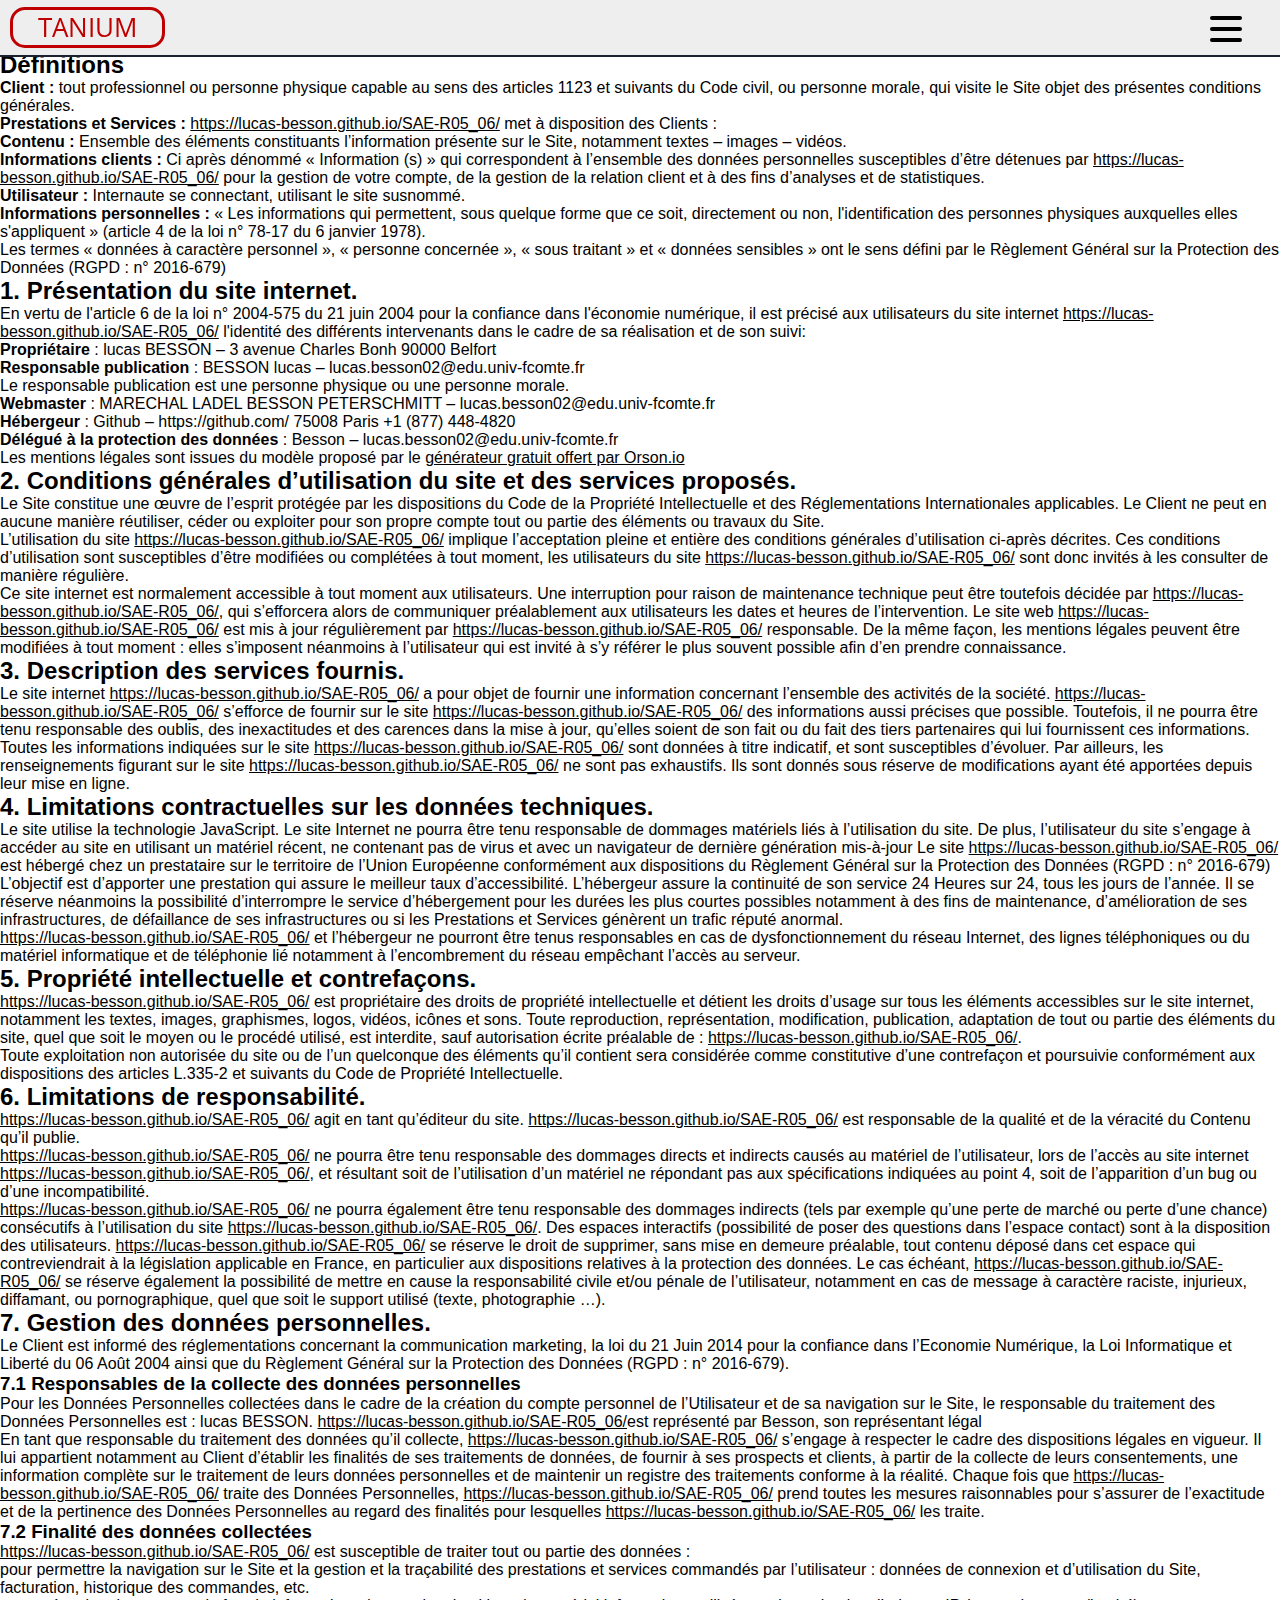
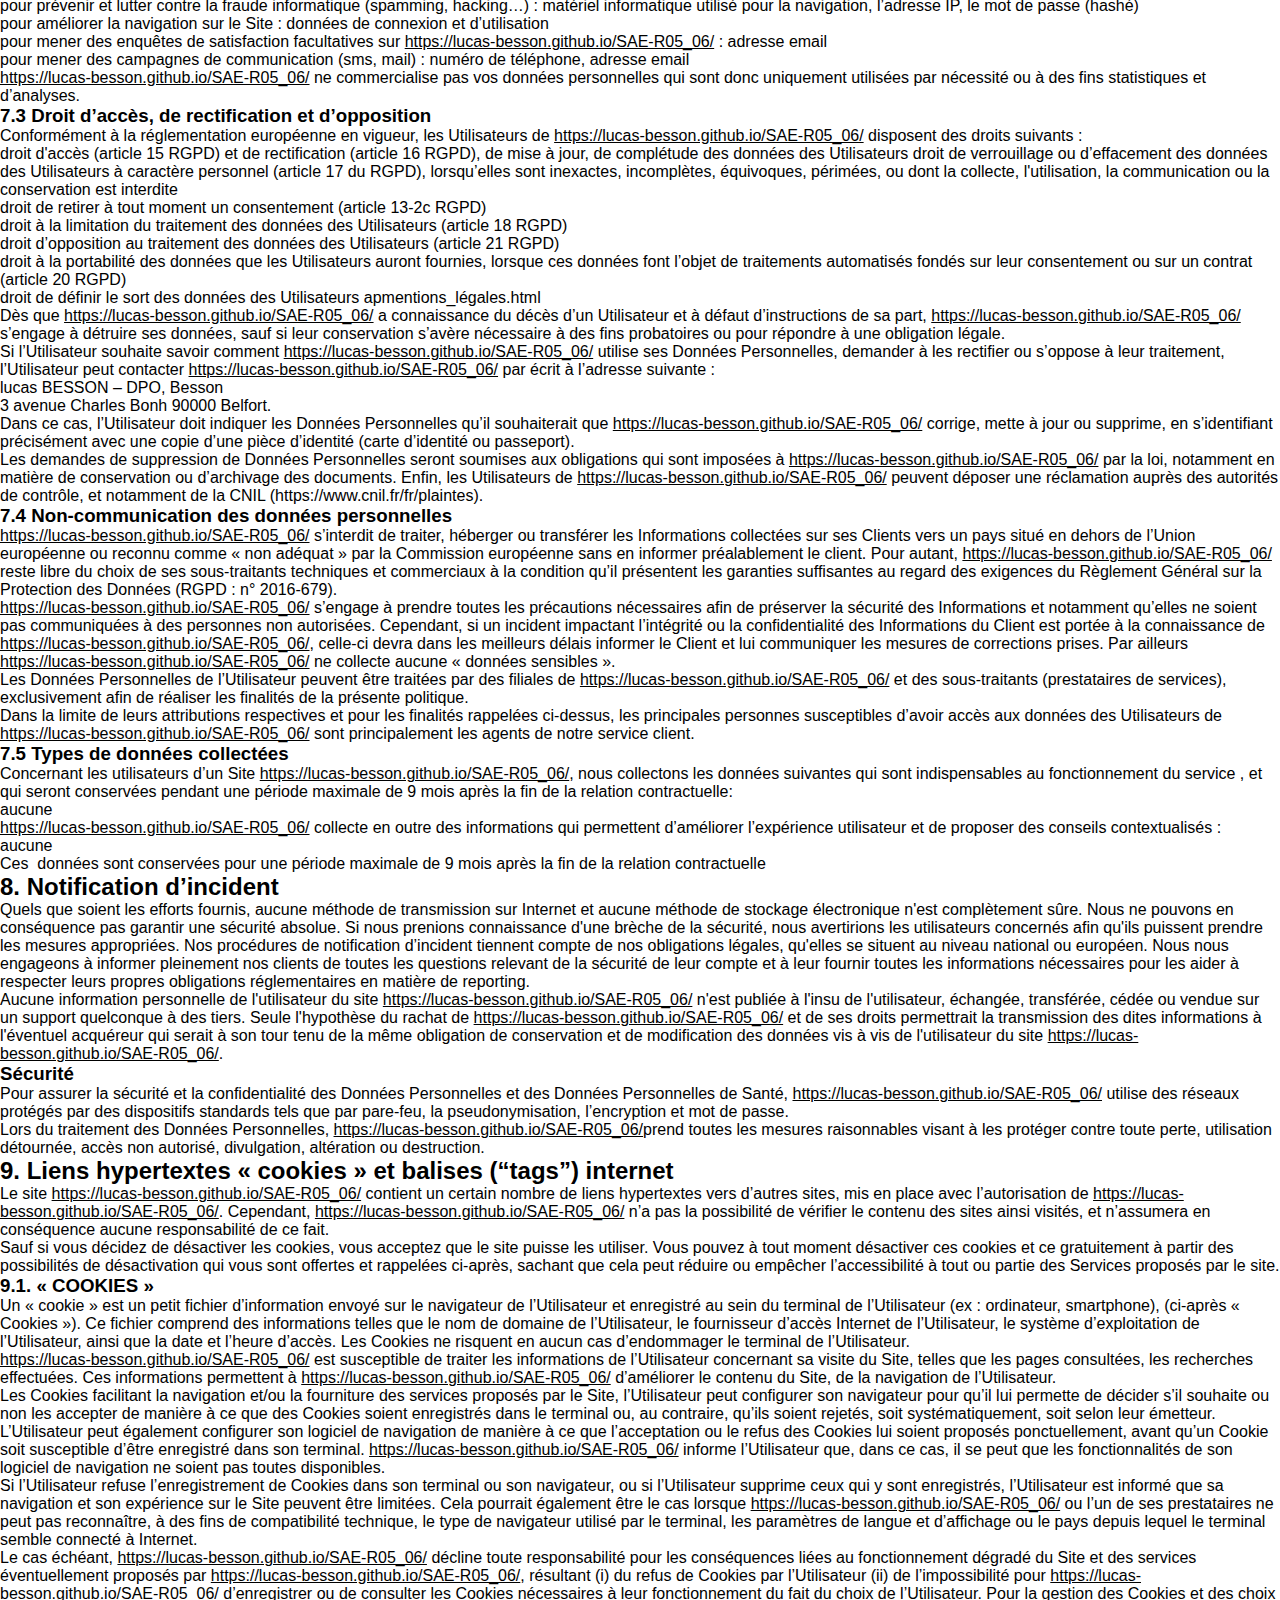
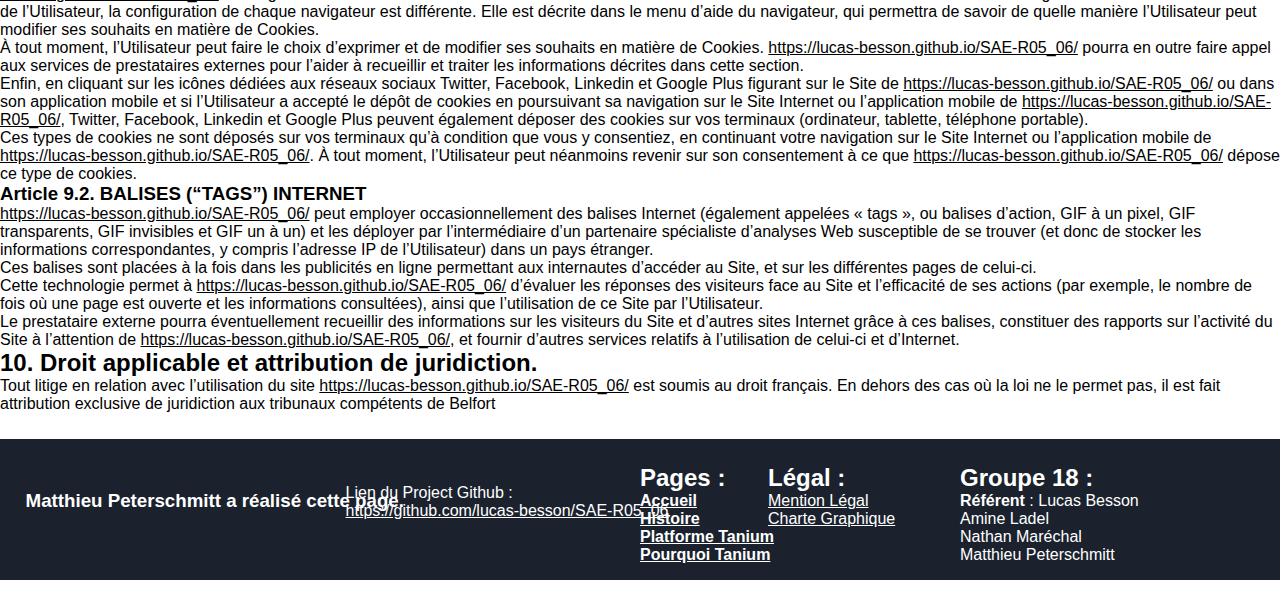
<file: pages/mention_legales.html>
<!DOCTYPE html>
<html lang="fr">
<head>
    <meta charset="UTF-8">
    <meta http-equiv="X-UA-Compatible" content="IE=edge">
    <meta name="viewport" content="width=device-width, initial-scale=1.0">

    <link rel="icon" href="../assets/logo.png">
    <link rel="stylesheet" href="../styles/main.css">
    <link rel="stylesheet" href="../styles/mentions_legales.css">
    <script src="../js/main.js"></script>
    <title>Mentions Légales</title>
</head>
<body>
    <div id="navbar">
        <div class="nav-header">
            <a class="nav-brand" href="../index.html">TANIUM</a>
            <div class="menu-logo"  onclick="logo(this)">
                <div class="burger-icon menu-1"></div>
                <div class="burger-icon menu-2"></div>
                <div class="burger-icon menu-3"></div>
            </div>
        </div>
        <div class="links" id="nav">
            <a class="nav-item link-1 nav-link" href="../index.html"><span><strong>ACCUEIL</strong></span></a>
            <a class="nav-item link-2 nav-link" href="economie.html"><span><strong>ÉCONOMIE</strong></span></a>
            <a class="nav-item link-3 nav-link" href="details.html"><span><strong>PLATFORME TANIUM</strong></span></a>
            <a class="nav-item link-4 nav-link" href="avantages.html"><span><strong>POURQUOI TANIUM</strong></span></a>
            <hr class="underline">
        </div>
    </div>
    <section class="text">
        <h2>Définitions</h2>
        <p><b>Client :</b> tout professionnel ou personne physique capable au sens des articles 1123 et suivants du Code civil, ou personne morale, qui visite le Site objet des présentes conditions générales.<br>
        <b>Prestations et Services :</b> <a href="https://lucas-besson.github.io/SAE-R05_06/">https://lucas-besson.github.io/SAE-R05_06/</a> met à disposition des Clients :</p>

        <p><b>Contenu :</b> Ensemble des éléments constituants l’information présente sur le Site, notamment textes – images – vidéos.</p>

        <p><b>Informations clients :</b> Ci après dénommé « Information (s) » qui correspondent à l’ensemble des données personnelles susceptibles d’être détenues par <a href="https://lucas-besson.github.io/SAE-R05_06/">https://lucas-besson.github.io/SAE-R05_06/</a> pour la gestion de votre compte, de la gestion de la relation client et à des fins d’analyses et de statistiques.</p>


        <p><b>Utilisateur :</b> Internaute se connectant, utilisant le site susnommé.</p>
        <p><b>Informations personnelles :</b> « Les informations qui permettent, sous quelque forme que ce soit, directement ou non, l'identification des personnes physiques auxquelles elles s'appliquent » (article 4 de la loi n° 78-17 du 6 janvier 1978).</p>
        <p>Les termes « données à caractère personnel », « personne concernée », « sous traitant » et « données sensibles » ont le sens défini par le Règlement Général sur la Protection des Données (RGPD : n° 2016-679)</p>

        <h2>1. Présentation du site internet.</h2>
        <p>En vertu de l'article 6 de la loi n° 2004-575 du 21 juin 2004 pour la confiance dans l'économie numérique, il est précisé aux utilisateurs du site internet <a href="https://lucas-besson.github.io/SAE-R05_06/">https://lucas-besson.github.io/SAE-R05_06/</a> l'identité des différents intervenants dans le cadre de sa réalisation et de son suivi:
        </p><p><strong>Propriétaire</strong> :   lucas BESSON   – 3 avenue Charles Bonh 90000 Belfort<br>
                        
        <strong>Responsable publication</strong> : BESSON lucas – lucas.besson02@edu.univ-fcomte.fr<br>
        Le responsable publication est une personne physique ou une personne morale.<br>
        <strong>Webmaster</strong> : MARECHAL LADEL BESSON PETERSCHMITT – lucas.besson02@edu.univ-fcomte.fr<br>
        <strong>Hébergeur</strong> : Github – https://github.com/ 75008 Paris +1 (877) 448-4820<br>
        <strong>Délégué à la protection des données</strong> : Besson – lucas.besson02@edu.univ-fcomte.fr<br>
        </p>

        <div><p>Les mentions légales sont issues du modèle proposé par le  <a href="https://fr.orson.io/1371/generateur-mentions-legales" title="générateur gratuit offert par Orson.io">générateur gratuit offert par Orson.io</a></p></div>


        <h2>2. Conditions générales d’utilisation du site et des services proposés.</h2>

        <p>Le Site constitue une œuvre de l’esprit protégée par les dispositions du Code de la Propriété Intellectuelle et des Réglementations Internationales applicables. 
        Le Client ne peut en aucune manière réutiliser, céder ou exploiter pour son propre compte tout ou partie des éléments ou travaux du Site.</p>

        <p>L’utilisation du site <a href="https://lucas-besson.github.io/SAE-R05_06/">https://lucas-besson.github.io/SAE-R05_06/</a> implique l’acceptation pleine et entière des conditions générales d’utilisation ci-après décrites. Ces conditions d’utilisation sont susceptibles d’être modifiées ou complétées à tout moment, les utilisateurs du site <a href="https://lucas-besson.github.io/SAE-R05_06/">https://lucas-besson.github.io/SAE-R05_06/</a> sont donc invités à les consulter de manière régulière.</p>

        <p>Ce site internet est normalement accessible à tout moment aux utilisateurs. Une interruption pour raison de maintenance technique peut être toutefois décidée par <a href="https://lucas-besson.github.io/SAE-R05_06/">https://lucas-besson.github.io/SAE-R05_06/</a>, qui s’efforcera alors de communiquer préalablement aux utilisateurs les dates et heures de l’intervention.
        Le site web <a href="https://lucas-besson.github.io/SAE-R05_06/">https://lucas-besson.github.io/SAE-R05_06/</a> est mis à jour régulièrement par <a href="https://lucas-besson.github.io/SAE-R05_06/">https://lucas-besson.github.io/SAE-R05_06/</a> responsable. De la même façon, les mentions légales peuvent être modifiées à tout moment : elles s’imposent néanmoins à l’utilisateur qui est invité à s’y référer le plus souvent possible afin d’en prendre connaissance.</p>

        <h2>3. Description des services fournis.</h2>

        <p>Le site internet <a href="https://lucas-besson.github.io/SAE-R05_06/">https://lucas-besson.github.io/SAE-R05_06/</a> a pour objet de fournir une information concernant l’ensemble des activités de la société.
        <a href="https://lucas-besson.github.io/SAE-R05_06/">https://lucas-besson.github.io/SAE-R05_06/</a> s’efforce de fournir sur le site <a href="https://lucas-besson.github.io/SAE-R05_06/">https://lucas-besson.github.io/SAE-R05_06/</a> des informations aussi précises que possible. Toutefois, il ne pourra être tenu responsable des oublis, des inexactitudes et des carences dans la mise à jour, qu’elles soient de son fait ou du fait des tiers partenaires qui lui fournissent ces informations.</p>

        <p>Toutes les informations indiquées sur le site <a href="https://lucas-besson.github.io/SAE-R05_06/">https://lucas-besson.github.io/SAE-R05_06/</a> sont données à titre indicatif, et sont susceptibles d’évoluer. Par ailleurs, les renseignements figurant sur le site <a href="https://lucas-besson.github.io/SAE-R05_06/">https://lucas-besson.github.io/SAE-R05_06/</a> ne sont pas exhaustifs. Ils sont donnés sous réserve de modifications ayant été apportées depuis leur mise en ligne.</p>

        <h2>4. Limitations contractuelles sur les données techniques.</h2>

        <p>Le site utilise la technologie JavaScript.

        Le site Internet ne pourra être tenu responsable de dommages matériels liés à l’utilisation du site. De plus, l’utilisateur du site s’engage à accéder au site en utilisant un matériel récent, ne contenant pas de virus et avec un navigateur de dernière génération mis-à-jour
        Le site <a href="https://lucas-besson.github.io/SAE-R05_06/">https://lucas-besson.github.io/SAE-R05_06/</a> est hébergé chez un prestataire sur le territoire de l’Union Européenne conformément aux dispositions du Règlement Général sur la Protection des Données (RGPD : n° 2016-679)</p>

        <p>L’objectif est d’apporter une prestation qui assure le meilleur taux d’accessibilité. L’hébergeur assure la continuité de son service 24 Heures sur 24, tous les jours de l’année. Il se réserve néanmoins la possibilité d’interrompre le service d’hébergement pour les durées les plus courtes possibles notamment à des fins de maintenance, d’amélioration de ses infrastructures, de défaillance de ses infrastructures ou si les Prestations et Services génèrent un trafic réputé anormal.</p>

        <p><a href="https://lucas-besson.github.io/SAE-R05_06/">https://lucas-besson.github.io/SAE-R05_06/</a> et l’hébergeur ne pourront être tenus responsables en cas de dysfonctionnement du réseau Internet, des lignes téléphoniques ou du matériel informatique et de téléphonie lié notamment à l’encombrement du réseau empêchant l’accès au serveur.</p>

        <h2>5. Propriété intellectuelle et contrefaçons.</h2>

        <p><a href="https://lucas-besson.github.io/SAE-R05_06/">https://lucas-besson.github.io/SAE-R05_06/</a> est propriétaire des droits de propriété intellectuelle et détient les droits d’usage sur tous les éléments accessibles sur le site internet, notamment les textes, images, graphismes, logos, vidéos, icônes et sons.
        Toute reproduction, représentation, modification, publication, adaptation de tout ou partie des éléments du site, quel que soit le moyen ou le procédé utilisé, est interdite, sauf autorisation écrite préalable de : <a href="https://lucas-besson.github.io/SAE-R05_06/">https://lucas-besson.github.io/SAE-R05_06/</a>.</p>

        <p>Toute exploitation non autorisée du site ou de l’un quelconque des éléments qu’il contient sera considérée comme constitutive d’une contrefaçon et poursuivie conformément aux dispositions des articles L.335-2 et suivants du Code de Propriété Intellectuelle.</p>

        <h2>6. Limitations de responsabilité.</h2>

        <p><a href="https://lucas-besson.github.io/SAE-R05_06/">https://lucas-besson.github.io/SAE-R05_06/</a> agit en tant qu’éditeur du site. <a href="https://lucas-besson.github.io/SAE-R05_06/">https://lucas-besson.github.io/SAE-R05_06/</a>  est responsable de la qualité et de la véracité du Contenu qu’il publie. </p>

        <p><a href="https://lucas-besson.github.io/SAE-R05_06/">https://lucas-besson.github.io/SAE-R05_06/</a> ne pourra être tenu responsable des dommages directs et indirects causés au matériel de l’utilisateur, lors de l’accès au site internet <a href="https://lucas-besson.github.io/SAE-R05_06/">https://lucas-besson.github.io/SAE-R05_06/</a>, et résultant soit de l’utilisation d’un matériel ne répondant pas aux spécifications indiquées au point 4, soit de l’apparition d’un bug ou d’une incompatibilité.</p>

        <p><a href="https://lucas-besson.github.io/SAE-R05_06/">https://lucas-besson.github.io/SAE-R05_06/</a> ne pourra également être tenu responsable des dommages indirects (tels par exemple qu’une perte de marché ou perte d’une chance) consécutifs à l’utilisation du site <a href="https://lucas-besson.github.io/SAE-R05_06/">https://lucas-besson.github.io/SAE-R05_06/</a>.
        Des espaces interactifs (possibilité de poser des questions dans l’espace contact) sont à la disposition des utilisateurs. <a href="https://lucas-besson.github.io/SAE-R05_06/">https://lucas-besson.github.io/SAE-R05_06/</a> se réserve le droit de supprimer, sans mise en demeure préalable, tout contenu déposé dans cet espace qui contreviendrait à la législation applicable en France, en particulier aux dispositions relatives à la protection des données. Le cas échéant, <a href="https://lucas-besson.github.io/SAE-R05_06/">https://lucas-besson.github.io/SAE-R05_06/</a> se réserve également la possibilité de mettre en cause la responsabilité civile et/ou pénale de l’utilisateur, notamment en cas de message à caractère raciste, injurieux, diffamant, ou pornographique, quel que soit le support utilisé (texte, photographie …).</p>

        <h2>7. Gestion des données personnelles.</h2>

        <p>Le Client est informé des réglementations concernant la communication marketing, la loi du 21 Juin 2014 pour la confiance dans l’Economie Numérique, la Loi Informatique et Liberté du 06 Août 2004 ainsi que du Règlement Général sur la Protection des Données (RGPD : n° 2016-679). </p>

        <h3>7.1 Responsables de la collecte des données personnelles</h3>

        <p>Pour les Données Personnelles collectées dans le cadre de la création du compte personnel de l’Utilisateur et de sa navigation sur le Site, le responsable du traitement des Données Personnelles est : lucas BESSON. <a href="https://lucas-besson.github.io/SAE-R05_06/">https://lucas-besson.github.io/SAE-R05_06/</a>est représenté par Besson, son représentant légal</p>

        <p>En tant que responsable du traitement des données qu’il collecte, <a href="https://lucas-besson.github.io/SAE-R05_06/">https://lucas-besson.github.io/SAE-R05_06/</a> s’engage à respecter le cadre des dispositions légales en vigueur. Il lui appartient notamment au Client d’établir les finalités de ses traitements de données, de fournir à ses prospects et clients, à partir de la collecte de leurs consentements, une information complète sur le traitement de leurs données personnelles et de maintenir un registre des traitements conforme à la réalité.
        Chaque fois que <a href="https://lucas-besson.github.io/SAE-R05_06/">https://lucas-besson.github.io/SAE-R05_06/</a> traite des Données Personnelles, <a href="https://lucas-besson.github.io/SAE-R05_06/">https://lucas-besson.github.io/SAE-R05_06/</a> prend toutes les mesures raisonnables pour s’assurer de l’exactitude et de la pertinence des Données Personnelles au regard des finalités pour lesquelles <a href="https://lucas-besson.github.io/SAE-R05_06/">https://lucas-besson.github.io/SAE-R05_06/</a> les traite.</p>
            
        <h3>7.2 Finalité des données collectées</h3>
            
        <p><a href="https://lucas-besson.github.io/SAE-R05_06/">https://lucas-besson.github.io/SAE-R05_06/</a> est susceptible de traiter tout ou partie des données : </p>

        <ul>
            
        <li>pour permettre la navigation sur le Site et la gestion et la traçabilité des prestations et services commandés par l’utilisateur : données de connexion et d’utilisation du Site, facturation, historique des commandes, etc. </li>
            
        <li>pour prévenir et lutter contre la fraude informatique (spamming, hacking…) : matériel informatique utilisé pour la navigation, l’adresse IP, le mot de passe (hashé) </li>
            
        <li>pour améliorer la navigation sur le Site : données de connexion et d’utilisation </li>
            
        <li>pour mener des enquêtes de satisfaction facultatives sur <a href="https://lucas-besson.github.io/SAE-R05_06/">https://lucas-besson.github.io/SAE-R05_06/</a> : adresse email </li>
        <li>pour mener des campagnes de communication (sms, mail) : numéro de téléphone, adresse email</li>


        </ul>

        <p><a href="https://lucas-besson.github.io/SAE-R05_06/">https://lucas-besson.github.io/SAE-R05_06/</a> ne commercialise pas vos données personnelles qui sont donc uniquement utilisées par nécessité ou à des fins statistiques et d’analyses.</p>
            
        <h3>7.3 Droit d’accès, de rectification et d’opposition</h3>
            
        <p>
        Conformément à la réglementation européenne en vigueur, les Utilisateurs de <a href="https://lucas-besson.github.io/SAE-R05_06/">https://lucas-besson.github.io/SAE-R05_06/</a> disposent des droits suivants : </p>
        
        <ul>
        <li>droit d'accès (article 15 RGPD) et de rectification (article 16 RGPD), de mise à jour, de complétude des données des Utilisateurs droit de verrouillage ou d’effacement des données des Utilisateurs à caractère personnel (article 17 du RGPD), lorsqu’elles sont inexactes, incomplètes, équivoques, périmées, ou dont la collecte, l'utilisation, la communication ou la conservation est interdite </li>
            
        <li>droit de retirer à tout moment un consentement (article 13-2c RGPD) </li>
            
        <li>droit à la limitation du traitement des données des Utilisateurs (article 18 RGPD) </li>
            
        <li>droit d’opposition au traitement des données des Utilisateurs (article 21 RGPD) </li>
            
        <li>droit à la portabilité des données que les Utilisateurs auront fournies, lorsque ces données font l’objet de traitements automatisés fondés sur leur consentement ou sur un contrat (article 20 RGPD) </li>
            
        <li>droit de définir le sort des données des Utilisateurs apmentions_légales.html</li>
        </ul>
        <p>Dès que <a href="https://lucas-besson.github.io/SAE-R05_06/">https://lucas-besson.github.io/SAE-R05_06/</a> a connaissance du décès d’un Utilisateur et à défaut d’instructions de sa part, <a href="https://lucas-besson.github.io/SAE-R05_06/">https://lucas-besson.github.io/SAE-R05_06/</a> s’engage à détruire ses données, sauf si leur conservation s’avère nécessaire à des fins probatoires ou pour répondre à une obligation légale.</p>
            
        <p>Si l’Utilisateur souhaite savoir comment <a href="https://lucas-besson.github.io/SAE-R05_06/">https://lucas-besson.github.io/SAE-R05_06/</a> utilise ses Données Personnelles, demander à les rectifier ou s’oppose à leur traitement, l’Utilisateur peut contacter <a href="https://lucas-besson.github.io/SAE-R05_06/">https://lucas-besson.github.io/SAE-R05_06/</a> par écrit à l’adresse suivante : </p>
            
        lucas BESSON – DPO, Besson <br>
        3 avenue Charles Bonh 90000 Belfort.
            
        <p>Dans ce cas, l’Utilisateur doit indiquer les Données Personnelles qu’il souhaiterait que <a href="https://lucas-besson.github.io/SAE-R05_06/">https://lucas-besson.github.io/SAE-R05_06/</a> corrige, mette à jour ou supprime, en s’identifiant précisément avec une copie d’une pièce d’identité (carte d’identité ou passeport). </p>

        <p>
        Les demandes de suppression de Données Personnelles seront soumises aux obligations qui sont imposées à <a href="https://lucas-besson.github.io/SAE-R05_06/">https://lucas-besson.github.io/SAE-R05_06/</a> par la loi, notamment en matière de conservation ou d’archivage des documents. Enfin, les Utilisateurs de <a href="https://lucas-besson.github.io/SAE-R05_06/">https://lucas-besson.github.io/SAE-R05_06/</a> peuvent déposer une réclamation auprès des autorités de contrôle, et notamment de la CNIL (https://www.cnil.fr/fr/plaintes).</p>
            
        <h3>7.4 Non-communication des données personnelles</h3>

        <p>
        <a href="https://lucas-besson.github.io/SAE-R05_06/">https://lucas-besson.github.io/SAE-R05_06/</a> s’interdit de traiter, héberger ou transférer les Informations collectées sur ses Clients vers un pays situé en dehors de l’Union européenne ou reconnu comme « non adéquat » par la Commission européenne sans en informer préalablement le client. Pour autant, <a href="https://lucas-besson.github.io/SAE-R05_06/">https://lucas-besson.github.io/SAE-R05_06/</a> reste libre du choix de ses sous-traitants techniques et commerciaux à la condition qu’il présentent les garanties suffisantes au regard des exigences du Règlement Général sur la Protection des Données (RGPD : n° 2016-679).</p>

        <p>
        <a href="https://lucas-besson.github.io/SAE-R05_06/">https://lucas-besson.github.io/SAE-R05_06/</a> s’engage à prendre toutes les précautions nécessaires afin de préserver la sécurité des Informations et notamment qu’elles ne soient pas communiquées à des personnes non autorisées. Cependant, si un incident impactant l’intégrité ou la confidentialité des Informations du Client est portée à la connaissance de <a href="https://lucas-besson.github.io/SAE-R05_06/">https://lucas-besson.github.io/SAE-R05_06/</a>, celle-ci devra dans les meilleurs délais informer le Client et lui communiquer les mesures de corrections prises. Par ailleurs <a href="https://lucas-besson.github.io/SAE-R05_06/">https://lucas-besson.github.io/SAE-R05_06/</a> ne collecte aucune « données sensibles ».</p>

        <p>
        Les Données Personnelles de l’Utilisateur peuvent être traitées par des filiales de <a href="https://lucas-besson.github.io/SAE-R05_06/">https://lucas-besson.github.io/SAE-R05_06/</a> et des sous-traitants (prestataires de services), exclusivement afin de réaliser les finalités de la présente politique.</p>
        <p>
        Dans la limite de leurs attributions respectives et pour les finalités rappelées ci-dessus, les principales personnes susceptibles d’avoir accès aux données des Utilisateurs de <a href="https://lucas-besson.github.io/SAE-R05_06/">https://lucas-besson.github.io/SAE-R05_06/</a> sont principalement les agents de notre service client.</p>
        
        <div><h3>7.5 Types de données collectées</h3><p>Concernant les utilisateurs d’un Site <a href="https://lucas-besson.github.io/SAE-R05_06/">https://lucas-besson.github.io/SAE-R05_06/</a>, nous collectons les données suivantes qui sont indispensables au fonctionnement du service&nbsp;, et qui seront conservées pendant une période maximale de 9 mois après la fin de la relation contractuelle:<br>aucune</p><p><a href="https://lucas-besson.github.io/SAE-R05_06/">https://lucas-besson.github.io/SAE-R05_06/</a> collecte en outre des informations qui permettent d’améliorer l’expérience utilisateur et de proposer des conseils contextualisés&nbsp;:<br>aucune</p><p> Ces &nbsp;données sont conservées pour une période maximale de 9 mois après la fin de la relation contractuelle</p></div>


        <h2>8. Notification d’incident</h2>
        <p>
        Quels que soient les efforts fournis, aucune méthode de transmission sur Internet et aucune méthode de stockage électronique n'est complètement sûre. Nous ne pouvons en conséquence pas garantir une sécurité absolue. 
        Si nous prenions connaissance d'une brèche de la sécurité, nous avertirions les utilisateurs concernés afin qu'ils puissent prendre les mesures appropriées. Nos procédures de notification d’incident tiennent compte de nos obligations légales, qu'elles se situent au niveau national ou européen. Nous nous engageons à informer pleinement nos clients de toutes les questions relevant de la sécurité de leur compte et à leur fournir toutes les informations nécessaires pour les aider à respecter leurs propres obligations réglementaires en matière de reporting.</p>
        <p>
        Aucune information personnelle de l'utilisateur du site <a href="https://lucas-besson.github.io/SAE-R05_06/">https://lucas-besson.github.io/SAE-R05_06/</a> n'est publiée à l'insu de l'utilisateur, échangée, transférée, cédée ou vendue sur un support quelconque à des tiers. Seule l'hypothèse du rachat de <a href="https://lucas-besson.github.io/SAE-R05_06/">https://lucas-besson.github.io/SAE-R05_06/</a> et de ses droits permettrait la transmission des dites informations à l'éventuel acquéreur qui serait à son tour tenu de la même obligation de conservation et de modification des données vis à vis de l'utilisateur du site <a href="https://lucas-besson.github.io/SAE-R05_06/">https://lucas-besson.github.io/SAE-R05_06/</a>.</p>

        <h3>Sécurité</h3>

        <p>
        Pour assurer la sécurité et la confidentialité des Données Personnelles et des Données Personnelles de Santé, <a href="https://lucas-besson.github.io/SAE-R05_06/">https://lucas-besson.github.io/SAE-R05_06/</a> utilise des réseaux protégés par des dispositifs standards tels que par pare-feu, la pseudonymisation, l’encryption et mot de passe. </p>
            
        <p>
        Lors du traitement des Données Personnelles, <a href="https://lucas-besson.github.io/SAE-R05_06/">https://lucas-besson.github.io/SAE-R05_06/</a>prend toutes les mesures raisonnables visant à les protéger contre toute perte, utilisation détournée, accès non autorisé, divulgation, altération ou destruction.</p>
            
        <h2>9. Liens hypertextes « cookies » et balises (“tags”) internet</h2>
        <p>
        Le site <a href="https://lucas-besson.github.io/SAE-R05_06/">https://lucas-besson.github.io/SAE-R05_06/</a> contient un certain nombre de liens hypertextes vers d’autres sites, mis en place avec l’autorisation de <a href="https://lucas-besson.github.io/SAE-R05_06/">https://lucas-besson.github.io/SAE-R05_06/</a>. Cependant, <a href="https://lucas-besson.github.io/SAE-R05_06/">https://lucas-besson.github.io/SAE-R05_06/</a> n’a pas la possibilité de vérifier le contenu des sites ainsi visités, et n’assumera en conséquence aucune responsabilité de ce fait.</p>
        Sauf si vous décidez de désactiver les cookies, vous acceptez que le site puisse les utiliser. Vous pouvez à tout moment désactiver ces cookies et ce gratuitement à partir des possibilités de désactivation qui vous sont offertes et rappelées ci-après, sachant que cela peut réduire ou empêcher l’accessibilité à tout ou partie des Services proposés par le site.
        <p></p>

        <h3>9.1. « COOKIES »</h3>
            <p>
        Un « cookie » est un petit fichier d’information envoyé sur le navigateur de l’Utilisateur et enregistré au sein du terminal de l’Utilisateur (ex : ordinateur, smartphone), (ci-après « Cookies »). Ce fichier comprend des informations telles que le nom de domaine de l’Utilisateur, le fournisseur d’accès Internet de l’Utilisateur, le système d’exploitation de l’Utilisateur, ainsi que la date et l’heure d’accès. Les Cookies ne risquent en aucun cas d’endommager le terminal de l’Utilisateur.</p>
            <p>
        <a href="https://lucas-besson.github.io/SAE-R05_06/">https://lucas-besson.github.io/SAE-R05_06/</a> est susceptible de traiter les informations de l’Utilisateur concernant sa visite du Site, telles que les pages consultées, les recherches effectuées. Ces informations permettent à <a href="https://lucas-besson.github.io/SAE-R05_06/">https://lucas-besson.github.io/SAE-R05_06/</a> d’améliorer le contenu du Site, de la navigation de l’Utilisateur.</p>
            <p>
        Les Cookies facilitant la navigation et/ou la fourniture des services proposés par le Site, l’Utilisateur peut configurer son navigateur pour qu’il lui permette de décider s’il souhaite ou non les accepter de manière à ce que des Cookies soient enregistrés dans le terminal ou, au contraire, qu’ils soient rejetés, soit systématiquement, soit selon leur émetteur. L’Utilisateur peut également configurer son logiciel de navigation de manière à ce que l’acceptation ou le refus des Cookies lui soient proposés ponctuellement, avant qu’un Cookie soit susceptible d’être enregistré dans son terminal. <a href="https://lucas-besson.github.io/SAE-R05_06/">https://lucas-besson.github.io/SAE-R05_06/</a> informe l’Utilisateur que, dans ce cas, il se peut que les fonctionnalités de son logiciel de navigation ne soient pas toutes disponibles.</p>
            <p>
        Si l’Utilisateur refuse l’enregistrement de Cookies dans son terminal ou son navigateur, ou si l’Utilisateur supprime ceux qui y sont enregistrés, l’Utilisateur est informé que sa navigation et son expérience sur le Site peuvent être limitées. Cela pourrait également être le cas lorsque <a href="https://lucas-besson.github.io/SAE-R05_06/">https://lucas-besson.github.io/SAE-R05_06/</a> ou l’un de ses prestataires ne peut pas reconnaître, à des fins de compatibilité technique, le type de navigateur utilisé par le terminal, les paramètres de langue et d’affichage ou le pays depuis lequel le terminal semble connecté à Internet.</p>
            <p>
        Le cas échéant, <a href="https://lucas-besson.github.io/SAE-R05_06/">https://lucas-besson.github.io/SAE-R05_06/</a> décline toute responsabilité pour les conséquences liées au fonctionnement dégradé du Site et des services éventuellement proposés par <a href="https://lucas-besson.github.io/SAE-R05_06/">https://lucas-besson.github.io/SAE-R05_06/</a>, résultant (i) du refus de Cookies par l’Utilisateur (ii) de l’impossibilité pour <a href="https://lucas-besson.github.io/SAE-R05_06/">https://lucas-besson.github.io/SAE-R05_06/</a> d’enregistrer ou de consulter les Cookies nécessaires à leur fonctionnement du fait du choix de l’Utilisateur. Pour la gestion des Cookies et des choix de l’Utilisateur, la configuration de chaque navigateur est différente. Elle est décrite dans le menu d’aide du navigateur, qui permettra de savoir de quelle manière l’Utilisateur peut modifier ses souhaits en matière de Cookies.</p>
            <p>
        À tout moment, l’Utilisateur peut faire le choix d’exprimer et de modifier ses souhaits en matière de Cookies. <a href="https://lucas-besson.github.io/SAE-R05_06/">https://lucas-besson.github.io/SAE-R05_06/</a> pourra en outre faire appel aux services de prestataires externes pour l’aider à recueillir et traiter les informations décrites dans cette section.</p>
            <p>
        Enfin, en cliquant sur les icônes dédiées aux réseaux sociaux Twitter, Facebook, Linkedin et Google Plus figurant sur le Site de <a href="https://lucas-besson.github.io/SAE-R05_06/">https://lucas-besson.github.io/SAE-R05_06/</a> ou dans son application mobile et si l’Utilisateur a accepté le dépôt de cookies en poursuivant sa navigation sur le Site Internet ou l’application mobile de <a href="https://lucas-besson.github.io/SAE-R05_06/">https://lucas-besson.github.io/SAE-R05_06/</a>, Twitter, Facebook, Linkedin et Google Plus peuvent également déposer des cookies sur vos terminaux (ordinateur, tablette, téléphone portable).</p>
            <p>
        Ces types de cookies ne sont déposés sur vos terminaux qu’à condition que vous y consentiez, en continuant votre navigation sur le Site Internet ou l’application mobile de <a href="https://lucas-besson.github.io/SAE-R05_06/">https://lucas-besson.github.io/SAE-R05_06/</a>. À tout moment, l’Utilisateur peut néanmoins revenir sur son consentement à ce que <a href="https://lucas-besson.github.io/SAE-R05_06/">https://lucas-besson.github.io/SAE-R05_06/</a> dépose ce type de cookies.</p>
            
        <h3>Article 9.2. BALISES (“TAGS”) INTERNET</h3>
            

        <p>

        <a href="https://lucas-besson.github.io/SAE-R05_06/">https://lucas-besson.github.io/SAE-R05_06/</a> peut employer occasionnellement des balises Internet (également appelées « tags », ou balises d’action, GIF à un pixel, GIF transparents, GIF invisibles et GIF un à un) et les déployer par l’intermédiaire d’un partenaire spécialiste d’analyses Web susceptible de se trouver (et donc de stocker les informations correspondantes, y compris l’adresse IP de l’Utilisateur) dans un pays étranger.</p>
            
        <p>
        Ces balises sont placées à la fois dans les publicités en ligne permettant aux internautes d’accéder au Site, et sur les différentes pages de celui-ci. 
            </p>
        <p>
        Cette technologie permet à <a href="https://lucas-besson.github.io/SAE-R05_06/">https://lucas-besson.github.io/SAE-R05_06/</a> d’évaluer les réponses des visiteurs face au Site et l’efficacité de ses actions (par exemple, le nombre de fois où une page est ouverte et les informations consultées), ainsi que l’utilisation de ce Site par l’Utilisateur. </p>
            <p>
        Le prestataire externe pourra éventuellement recueillir des informations sur les visiteurs du Site et d’autres sites Internet grâce à ces balises, constituer des rapports sur l’activité du Site à l’attention de <a href="https://lucas-besson.github.io/SAE-R05_06/">https://lucas-besson.github.io/SAE-R05_06/</a>, et fournir d’autres services relatifs à l’utilisation de celui-ci et d’Internet.</p>
            <p>
        </p><h2>10. Droit applicable et attribution de juridiction.</h2>  
            <p>
        Tout litige en relation avec l’utilisation du site <a href="https://lucas-besson.github.io/SAE-R05_06/">https://lucas-besson.github.io/SAE-R05_06/</a> est soumis au droit français. 
        En dehors des cas où la loi ne le permet pas, il est fait attribution exclusive de juridiction aux tribunaux compétents de Belfort</p>
    </section>
    <footer class="bg">
        <div class="footer">
            <div class="credit">
                <h3>Matthieu Peterschmitt a réalisé cette page.</h3>
            </div>
            <div class="github"><p>Lien du Project Github :</p>
                <a class="github-link" href="https://github.com/lucas-besson/SAE-R05_06" target="_blank">https://github.com/lucas-besson/SAE-R05_06</a>
            </div>
            <div class="pages">
                <h2>Pages :</h2>
                <a class="link" href="#top"><span><strong>Accueil</strong></span></a>
                <br>
                <a class="link" href="pages/histoire.html"><span><strong>Histoire</strong></span></a>
                <br>
                <a class="link" href="pages/details.html"><span><strong>Platforme Tanium</strong></span></a>
                <br>
                <a class="link" href="pages/avantages.html"><span><strong>Pourquoi Tanium</strong></span></a>
            </div>
            <div class="legal">
                <h2>Légal :</h2>
                <a href="mention_legales.html" class="link mention">Mention Légal</a>
                <br>
                <a href="chart_graphique.html" class="link charte">Charte Graphique</a>
            </div>
            <div class="groupe">
                <h2>Groupe 18 :</h2>
                <p class="person"><strong>Référent</strong> : Lucas Besson</p>
                <p class="person">Amine Ladel</p>
                <p class="person">Nathan Maréchal</p>
                <p class="person">Matthieu Peterschmitt</p>
            </div>
        </div>
    </footer>
</body>
</html>
</file>
<file: styles/main.css>
@import url('https://fonts.googleapis.com/css2?family=Open+Sans:wght@500&display=swap');

* {
    padding: 0;
    margin: 0;
    box-sizing: border-box;
    scroll-behavior: smooth;
}

body {
    font-family: Arial, Helvetica, sans-serif;
}

.logo {
    color: #C00000;
    font-family: 'Open Sans', sans-serif;
}

.bg {
    background-color: #1B222E;
}

#navbar {
    position: fixed;
    top: 0;
    width: 100%;
    z-index: 100;
}

.nav-header {
    background: rgba(232, 232, 232, 75%);
    border-bottom: #1B222E 2px solid;
    padding: 10px;
}

.nav-brand { 
    font-family: 'Open Sans', sans-serif;
    justify-content: center;
    padding-left: 25px;
    padding-right: 25px;
    font-size: 2vmax;
    text-decoration: none;
    color: #C00000;
    border: #C00000 solid .12em;
    border-radius: 15px;
}

.menu-logo {
    cursor: pointer;
    position: absolute;
    top: 1rem;
    right: 3%;
    height: 26px;
    width: 32px;
    display: flex;
    flex-direction: column;
    justify-content: space-between;
}

.burger-icon {
    display: block;
    height: 4px;
    width: 100%;
    background-color: black;
    border-radius: 1500px;
    text-align: right;
    margin-left: auto;
    margin-right: 0;
    transition: transform 0.4s ease-in-out;
}

/* Rotate first bar */
.change .menu-1 { 
    transform-origin: 0% 0%;
    transition: transform 0.4s ease-in-out;
    transform: rotate(45deg); 
}

/* Fade out the second bar */
.change .menu-2 { 
    transition: transform 0.2s ease-in-out;
    transform: scaleY(0); }

/* Rotate last bar */
.change .menu-3 { 
    transform-origin: 0% 100%;
    transform: rotate(-45deg); 
    transition: transform 0.4s ease-in-out;
}

#nav {
    list-style: none;
    display: none;
    opacity: 0;
    background-color: rgba(232, 232, 232, .75);
    text-align: center;
    justify-content: center;
    padding-top: 1rem;
    border-bottom: #1B222E 2px solid;
    transition: opacity 1s;
    font-size: 4vmax;
}

@media screen  and (min-width: 1600px) {
    .burger-icon { display: none; }
    .nav-header { background-color: rgba(232, 232, 232, 75%); }

    ul li {
        display: inline;
        text-align: center;
    }

    #nav {
        visibility: visible;
        opacity: 1;
        font-size: 30px;
        padding: 0;
        padding-top: .2vmin;
        border-bottom: none;
        margin-top: -6.5vmin;
        background-color: rgba(0,0,0,0%);
        float: right;
        color: var(--text-color);
        display: inline;
    }

    .nav-brand { width:  15vmax; }

    .nav-link {
        display: inline;
        width: 25vmax;
        padding: .75rem 0;
    }

    .link-1:hover ~ hr { margin-left: 1%;}

    .link-2:hover ~ hr { margin-left: 20%; }

    .link-3:hover ~ hr { margin-left: 45%; }

    .link-4:hover ~ hr { margin-left: 78%; }

    .underline {
        height: .25rem;
        width: 15%;
        margin-left: 1%;
        background: var(--bleu);
        border: none;
        transition: .3s ease-in-out;
    }
}

.nav-item {
    padding-left: 1em;
    padding-right: 1em;
    display: inline;
}

.nav-link {
    text-decoration: none;
    color: var(--text-color);
}

.nav-link:hover { color: var(--text-color); }

.nav-link:active {
    color: var(--text-color);
    text-decoration: none;
}

.mouse-scroll {
    position: absolute;
    left: 50%;
    top: 80%;

    padding: 10px 15px;

    width: 30px;
    height: 70px;

    border: 2px solid #fff;
    border-radius: 50px;

    opacity: 0.75;
    box-sizing: content-box;
}

.scroll-animation {
    width: 8px;
    height: 20px;
    border-radius: 25%;

    background-color: #fff;

    margin: auto;

    animation-name: scroll;
    animation-duration: 3.0s;
    animation-timing-function: cubic-bezier(.15,.41,.69,.94);
    animation-iteration-count: infinite;
}


@keyframes scroll {
    0% { opacity: 0; }
    10% { transform: translateY(0); opacity: 1; }
    100% { transform: translateY(20px); opacity: 0;}
}

.footer {
    color: var(--blanc);
    background-color: var(--bleu);
    display: flex;
    padding-top: 2%;
    padding-bottom: 9%;
}

.footer .credit {
    position: absolute;
    left: 2%;
    margin-top: 2%;
}

.footer .github {
    position: absolute;
    left: 27%;
    margin-top: 1.5%;
}

.footer .github .github-link {
    color: var(--blanc);
    text-decoration: underline var(--blanc);
    transition: .4s;
}

.footer .github .github-link:hover {
    padding-left: 10px;
    transition: .4s;
}

.footer .pages {
    position: absolute;
    left: 50%;
    padding-bottom: 2%;
}

.footer .link {
    color: var(--blanc);
    text-decoration: underline var(--blanc);
    transition: .4s;
}

.footer .link:hover {
    padding-left: 10px;
    transition: .4s;
}

.footer .legal {
    position: absolute;
    left: 60%
}

.footer .groupe {
    position: absolute;
    left: 75%;
}

:root {
    --bleu: #1B222E;
    --rouge-1: #AF2417;
    --rouge-2: #971E15;
    --rouge-3: #D8423C;
    --rouge-btn: #D9423B;
    --blanc: #FFFFFF;
    --text-color: #1B222E;
    /*--text-color: #FFFFFF;*/
}
</file>
<file: styles/accueil.css>
.text-bg {
    color: var(--blanc);
    position: relative;

    top: 50vh;
    left: 30vw;

    transform: translate(-50%, -60%);

    width: 40vw;
    height: 50vh;

    background: rgba(155, 155, 150, 0.25);
    border-radius: 16px;
    box-shadow: 0 4px 30px rgba(0, 0, 0, 0.1);
    backdrop-filter: blur(10px);
    -webkit-backdrop-filter: blur(10px);
    border: 1px solid rgba(255, 255, 255, 0.3);
    
    display: flex;
    justify-content: center;
    flex-direction: column;
}

.box-image {
    width: 100%;
    height: 100vh;
    overflow: hidden;
}

.box-image .image-fond {
    position: fixed;
    min-width: 100%;
    min-height: 100%;
    margin-top: 25%;
    margin-left: 15px;
    top: 0%;
    left: 50%;
    z-index: -100;
    transform: translate(-50%, -50%);
}

.box-image::before {
    position: absolute;
    content: "";
    top: -2%;
    height:  250%;
    width: 100%;
    z-index: -99;
    background-color: black;
    opacity: 0.3;
}

.text-bg .text {
    margin-left: 10vw;
}

.logo {
    margin-left: 2vw;
    justify-content: center;
    font-size: 4vmax;
}

.under-title {
    width: 70%;
    border-radius: 100px;
    border: white 4px solid;
    color: #FFFFFF;
    background-color: #FFFFFF;
    margin-top: 0vh;
}

.sub-title {
    margin-top: 5vh;
    font-size: 4vmin;
}

.text-pres {
    display: flex;
    margin-left: 55%;
    margin-top: -5%;

    justify-content: center;

    width: 40%;

    background: rgba(155, 155, 150, 0.25);
    border-radius: 16px;
    box-shadow: 0 4px 30px rgba(0, 0, 0, 0.1);
    backdrop-filter: blur(10px);
    -webkit-backdrop-filter: blur(10px);
    border: 1px solid rgba(255, 255, 255, 0.3);
    padding: 2%;
    color: white;
    font-size: 1vmax;
}

.pres {
    justify-content: center;
    align-items: center;
}

.mouse-scroll {
    top: 85%;
    left: 10%;
}

.back-top .border {
    position: fixed;
    top: 88%;
    left: 90%;
    border: rgba(232,232,232,50%) 2px solid;
    border-radius: 10px;
    width: 80px;
    height: 80px;
}

.back-top .border img {
    margin-left: 8px;
    margin-top: 6px;
    width: 60px;
    height: 60px;
}

.presentation {
    height: 100vh;
    padding-top: 15%;
    padding-bottom: 10vh;
    text-align: center;
    background: linear-gradient(to bottom right, #C00000, #d42b2e);
}

.presentation .text {
    color: var(--blanc);
    text-align: justify;
    margin-left: 22%;
    width: 59%;
}

.presentation .text p {
    font-size: 4vw;
}

.bienvenu {
    font-size: 5vw;
    margin-top: 10vh;
}


.logo-partenaires {
    margin-top: 4%;
}

.donner-envie {
    display: flex;
    flex-flow: column wrap;
    align-items: center;
    justify-content: center;
    text-align: center;

    position: relative;

    margin: auto;
    
    padding: 2%;

    background: rgba(155, 155, 150, 0.25);
    box-shadow: 0 4px 30px rgba(0, 0, 0, 0.1);
    backdrop-filter: blur(10px);
    -webkit-backdrop-filter: blur(10px);
}

.accroche {
    font-size: 2vw;
    color: var(--blanc);
    padding-bottom: 2%;
}

.call-action {
    color: white;
    font-size: 1.5vw;
    text-decoration: white underline;
    padding: 1%;
    border-radius: .5vmax;
    background: linear-gradient(to bottom right, #C00000, #EC2E30);
}

.container .link {
    text-decoration: none;
    color: white;
}

.best-buy, .godaddy, .univ, .western-union, .whirlpool {
    width: 90%;
}

@media screen and (min-width: 600px) {
    .presentation .text p {
        font-size: 4vh;
    }
    
    .bienvenu {
        font-size: 5vh;
    }
}
</file>
<file: styles/avantages.css>
/* Généale*/
#second {
    margin-top: -10%;
}

.mouse-scroll{
    left: 48.2%;
    transition: all .4s;
}

.mouse-scroll:hover {
    transform: scale(1.15,1.15);
}

.image-bg {
    width: 100%;
    margin-top: -2%;
}

.blur {
    margin-top: -120vh;
    background: rgba(0,0,0,.3);
    backdrop-filter: blur(5px);
    -webkit-backdrop-filter: blur(5px);
    height: 119vh;
    width: 100%;
}


.bg-text {
    background-color: rgb(0,0,0);
    background-color: rgba(0,0,0, 0.4);
    color: white;
    font-weight: bold;
    border: 3px solid #f1f1f1;
    position: absolute;
    top: 50%;
    left: 50%;
    transform: translate(-50%, -50%);
    z-index: 2;
    padding-bottom: 2%;
    padding-top: 2%;
    padding-right: 5%;
    padding-left: 5%;
    text-align: center;
}
.bg-text img{
    width: 170px;
}



.text-chiffre{
    margin-top: 260px;
    margin-bottom: 50px;
    text-align: center;
}

.text-chiffre p{
    margin-top: 1%;
    font-size: 20px;
}
.container-page .boite1,.boite2,.boite3,.boite4{
    background: linear-gradient(233deg, #EC2E30 0%, #C00000 33%, #8C0705 100%);
    color: white;
    padding-bottom: 2%;
    padding-top: 2%;
    padding-right: 1%;
    padding-left: 1%;
    text-align: center;
    border-radius: 10px;
    margin-right: 2%;
    transition: 0.4s ease-in-out;
    font-size: 18px;
    width : 20%;
}

.container-page h1{
    margin-bottom: 6%;
}

.container-page .boite1:hover,.boite2:hover,.boite3:hover,.boite4:hover{
    transform: translateY(-10px);
    box-shadow: 2px 2px 12px black;
}


.container-page {
    display: flex;
    margin-bottom: 80px;
    display: flex;
    flex-wrap: wrap;
    justify-content: center;
    width: 100%;
    padding-left: 2%;
}

.titre-video{
    padding-top: 3%;
    padding-bottom: 13%;
    color: #FFFFFF;
    background: linear-gradient(53deg,#121820 0,#26364d 100%);
}


.titre-video p{
    margin-top: 1%;
    font-size: 20px;
}

.lien_video{
    margin-top: -10%;
    box-shadow: 2px 2px 12px black;
    transition: 0.4s ease-in-out;
    border: none;
}

.video {
    text-align: center;
    margin-bottom: 70px;
}

.lien_video:hover{
    transform: scale(1.05, 1.05);
}

.temoignage1{
    background: linear-gradient(233deg, #EC2E30 0%, #C00000 33%, #8C0705 100%);
    padding-top: 3%;
    padding-bottom: 10%;
    color: #FFFFFF;
}
.temoignage1 .titre1{
    margin-top: 8%;
    text-align: left;
    padding-left: 4%;
}

.temoignage1 .texte1{
    margin-top: 1%;
    padding-left: 4%;
    padding-right: 4%;
    text-align: justify;
    font-size: 20px;
}

.temoignage1 .buttontem{
    background-color: #FFFFFF;
    border: none;
    color: black;
    padding: 15px 32px;
    text-align: center;
    text-decoration: none;
    display: inline-block;
    font-size: 16px;
    border-radius: 10px;
    transition: 0.4s ease-in-out;
}

.temoignage1 .buttontem:hover{
    background: #1B222E;
    transform: scale(1.05, 1.05);
    cursor: pointer;
    color: #FFFFFF;
}

.temoignage1 .boutontem1{
    text-align: center;
    margin-top: 3%;
}


.temoignage2{
    background: linear-gradient(53deg,#121820 0,#26364d 100%);
    padding-top: 3%;
    padding-bottom: 10%;
    color: #FFFFFF;
}
.temoignage2 .titre2{
    padding-left: 4%;
    margin-top: 8%;
    text-align: left;
}

.temoignage2 .texte2{
    margin-top: 1%;
    padding-left: 4%;
    padding-right: 4%;
    text-align: justify;
    font-size: 20px;
}

.temoignage2 .listetem2{
    margin-left: 2%;
}

.temoignage3{
    background: linear-gradient(233deg, #EC2E30 0%, #C00000 33%, #8C0705 100%);
    padding-top: 3%;
    padding-bottom: 13%;
    color: #FFFFFF;
}
.temoignage3 .titre3{
    text-align: center;
}

.temoignage3 .texte3{
    padding-left: 2%;
}


.rejoindre{
    text-align: center;
    margin-top: 200px;
    margin-bottom: 200px;
}

.rejoindre .text-rejoindre{
    margin-bottom: 2%;
}
.rejoindre .button {
    background-color: #1B222E;
    border: none;
    color: white;
    padding: 15px 32px;
    text-align: center;
    text-decoration: none;
    display: inline-block;
    font-size: 16px;
    border-radius: 10px;
    transition: 0.4s ease-in-out;
}
.rejoindre .button:hover {
    background:#C00000;
    transform: scale(1.05, 1.05);
    cursor: pointer;
}

[class*="anim-"]{
    opacity: 0;
    transform: translateY(-30px);
}

.anim-visible{
    opacity: 1;
    transform: translateY(0);
    transition: 1s cubic-bezier(.5, 0, 0, 1);
}

.anim-1{
    transition-delay: .1s;
}

.anim-2{
    transition-delay: .2s;
}

.anim-3{
    transition-delay: .5s;
}

.anim-4{
    transition-delay: .8s;
}

.underline {
    margin-left: 52%;
}


.back-top .border {
    position: fixed;
    top: 88%;
    left: 90%;
    border: rgba(232,232,232,50%) 2px solid;
    border-radius: 10px;
    width: 80px;
    height: 80px;
}

.back-top .border img {
    margin-left: 8px;
    margin-top: 6px;
    width: 60px;
    height: 60px;
}
</file>
<file: styles/charte_graphique.css>
.couleur {
    padding-top: 4%;
}

.couleur .bleu,.rouge-1,.rouge-2,.rouge-3,.rouge-btn,.blanc,.couleur-text {
    display: inline-block;
    height: 25px;
    width: 25px;
    margin-right: 4px;
    margin-left: 4px;
    margin-top: 5px;
    border: black solid;
    border-radius: 5px;
}

.bleu {
    background-color: var(--bleu);
}

.rouge-1 {
    background-color: var(--rouge-1);
}

.rouge-2 {
    background-color: var(--rouge-2);
}

.rouge-3 {
    background-color: var(--rouge-3);
}

.rouge-btn {
    background-color: var(--rouge-btn);
}

.blanc {
    background-color: var(--blanc);
}

.couleur-text {
    background-color: var(--text-color);
}

.footer {
    bottom: 0;
    left: 0;
    position: absolute;
    right: 0;
}
</file>
<file: styles/economie.css>
.imagetête{
    width: 100%;
    margin-top: -2%;
}

.blur {
    margin-top: -120vh;
    background: rgba(0,0,0,.3);
    backdrop-filter: blur(5px);
    -webkit-backdrop-filter: blur(5px);
    height: 119vh;
    width: 100%;
}

.bg-text {
    background-color: rgb(0,0,0);
    background-color: rgba(0,0,0, 0.4);
    color: white;
    font-weight: bold;
    border: 3px solid #f1f1f1;
    position: absolute;
    top: 50%;
    left: 50%;
    transform: translate(-50%, -50%);
    z-index: 2;
    padding-bottom: 2%;
    padding-top: 2%;
    padding-right: 5%;
    padding-left: 5%;
    text-align: center;
}

.titreprinci{
    text-align:left;
    color: white;
    font-size: 300%;
    margin-left: 2%;
    margin-top: 5%;
    padding-top: 2%;
    padding-bottom: 2%;
}

.titresecond {
    text-align: left;
    color: White;
    font-size: 200%;
}

.chiffres-cles {
    margin-left: 2%;
}

.minisect{
    display: flex;
    flex-wrap: nowrap;
    margin-bottom: 20%;
}

body{
    color:white;
    text-align: justify;
    background: linear-gradient(233deg, #EC2E30 0%, #C00000 33%, #8C0705 100%);
}

.section2{
    display: flex;
    justify-content: center;
}

.container-page {
    border: 1px solid white;
    padding: 2%;
    margin-right: 2%;
    background: #1B222E;
    border-radius: 6%;
    box-shadow: 0 15px 50px rgba(0,0,0,.2);
    position: absolute;
    width: 30%;
    margin-left: 69%;
    margin-top: 2%;
}

.rond{
    width: 200px;
    height: 200px;
    background: url(../assets/FondaTaniumcarre.png);
    background-size: 100% 100%;
    border-radius: 50%;
    float: left;
    shape-outside: circle(50%);
    margin:4%;
}

.para1{
    line-height: 200%;
    margin-left: 3%;
    margin-right: 33%;
    font-size: 135%;
    padding-bottom: 10%;
}

.container2{
    margin-top: -15%;
    padding-bottom: 5%;
    padding-top: 2%;
    background-color: #1B222E ;
    width: 100%;
}

.para2{
    line-height: 3%;
    margin-top: 13%;
    margin-left: 50%;
    margin-right: 10%;
    font-family: cursive;
    font-size: 120%;
}

.paramodule{
    padding-bottom: 5%;
    padding-top: 5%;
    font-size: 100%;
    text-align:inherit;
}

.card1{
    width : 15%;
    padding: 1%;
    background-color: #C00000;
    border-radius: 5px;
    box-shadow: 0 15px 50px rgba(0,0,0.2);
    margin-left: 5%;
}

.carre1{
    width :45%;
    float: left;
}


.titremodule{
    font-size: 140%;
    font-family: Arial, Helvetica, sans-serif;
    padding : 2%;
}

.waviy {
    text-align: center;
    margin-top: 20%;
    font-size: 200%;
}


.waviy span {
    position: relative;
    display: inline-block;
    font-size:100%;
    color: #fff;
    text-transform: uppercase;
    animation: flip 2s infinite;
    animation-delay: calc(.2s * var(--i))
}

.section3{
    vertical-align : middle;
    top : 167%;
    height : 40%
}

.section4{
    background: linear-gradient(to bottom right, #1B222E 0%, #272f3d 100%);
}

.titreeco{
    color: white;
    padding: 2%;
    padding-top: 3%;
}

.div1eco{
    color: white;
    font-family: Arial, Helvetica, sans-serif;
    display: flex;
    margin-left: 2%;
    margin-right: 2%;
    font-size: 120%;
    margin-bottom: 3%;
    padding: 3%;
}

.paraeco1{
    margin: 2%;
    font-size: 100%;
    line-height: 170%;
}

.paraeco2{
    margin: 2%;
    font-size: 100%;
    line-height: 170%;
}

.excourbe{
    width: 115%;
    height: 115%;
    padding: 2%;
    margin-top : -5%
}

.excourbe2{
    width: 115%;
    height: 115%;
    padding: 2%;
    margin-top : -3%
}

.back-top .border {
    position: fixed;
    top: 88%;
    left: 90%;
    border: rgba(232,232,232,50%) 2px solid;
    border-radius: 10px;
    width: 80px;
    height: 80px;
}

.back-top .border img {
    margin-left: 8px;
    margin-top: 6px;
    width: 60px;
    height: 60px;
}

.fin-section{
    height: 100%;
}

.fin-page {
    background-color: #C00000;
    padding-top: 1%;
}

@media screen and (max-width : 1800px){
    .paramodule{
        font-size : 80%;
        padding: 1%;
    }
    .card1{
        padding: 1%;
    }
    .titremodule{
        font-size: 120%;
    }
}

@media screen and (max-width : 1224px){
    .paramodule{
        font-size : 70%;
        padding: 1%;
    }
    .card1{
        padding: 1%;
    }
    .titremodule{
        font-size: 90%;
    }
    .waviy{
        font-size: 100%;
    }
}


@keyframes flip {
    0%,80% {
        transform: rotateY(720deg)
    }
}

.mouse-scroll{
    left : 85%;
    top: 75%;
    transition: all .4s;
}

.mouse-scroll:hover {
    transform: scale(1.15,1.15);
}

.underline {
    margin-left: -35%;
}
</file>
<file: styles/Histoire.css>
.titreprinci{
    text-align:left;
    color: White;
    font-size: 300%;
    margin-left: 2%;
    margin-top: 5%;
    padding-top: 2%;
    padding-bottom: 2%;
}

.titresecondaire{
    text-align: left;
    color: White;
    font-size: 300%;
}

.minisect{
    display: flex;
    flex-wrap: nowrap;
    margin-bottom: 20%;
}

body{
    color:white;
    text-align: justify;
    background: linear-gradient(233deg, #EC2E30 0%, #C00000 33%, #8C0705 100%);
}

.section2{
    display: flex;
    justify-content: center;
}

.container{
    border: 1px solid white;
    padding: 2%;
    margin-right: 2%;
    background: #1B222E;
    border-radius: 6%;
    box-shadow: 0 15px 50px rgba(0,0,0,.2);
    position: absolute;
    width: 30%;
    margin-left: 69%;
}

.circle{
    width: 200px;
    height: 200px;
    background: url(../assets/FondaTaniumcarre.png);
    background-size: 100% 100%;
    border-radius: 50%;
    float: left;
    shape-outside: circle();
    margin:4%;
}

.para1{
    line-height: 200%;
    margin-left: 3%;
    margin-right: 33%;
    font-size: 135%;
    padding-bottom: 10%;
}

.container2{
    margin-top: -15%;
    padding-bottom: 5%;
    padding-top: 2%;
    background-color: #1B222E;
    width: 100%;
}

.para2{
    line-height: 3%;
    margin-top: 13%;
    margin-left: 50%;
    margin-right: 10%;
    font-family: cursive;
    font-size: 120%;
}

.paramodule{
    padding-bottom: 5%;
    padding-top: 5%;
    font-size: 100%;
    word-spacing: 1%;
    text-align:inherit;
}

.card1{
    position: center;
    width : 15%;
    padding: 1%;
    background-color: #C00000;
    border-radius: 5px;
    box-shadow: 0 15px 50px rgba(0,0,0.2);
    margin-left: 5%;
}

.carre1{
    width :45%;
    height: 45%;
    float: left;
}


.titremodule{
    font-size: 160%;
    font-family: Arial, Helvetica, sans-serif;
    padding : 2%
}

.waviy {
    text-align: center;
    margin-top: 20%;
    font-size: 200%;
}


.waviy span {
    position: relative;
    display: inline-block;
    font-size:100%;
    color: #fff;
    text-transform: uppercase;
    animation: flip 2s infinite;
    animation-delay: calc(.2s * var(--i))
}

.section3{
    vertical-align : middle;
    top : 167%;
    height : 40%
}

.section4{
    background-color: #1B222E;
}

.titreeco{
    color: white;
    padding: 2%;
}

.div1eco{
    color: white;
    font-family: Arial, Helvetica, sans-serif;
    display: flex;
    margin-left: 2%;
    margin-right: 2%;
    font-size: 120%;
    margin-bottom: 3%;
    padding: 3%;
}

.paraeco{
    margin: 2%;
}

.excourbe{
    width: 115%;
    height: 115%;
    padding: 2%;
    margin-top : -5%
}

@media screen and (max-width : 1714px){
    .paramodule{
        font-size : 80%;
        padding: 1%;
    }
    .card1{
        padding: 1%;
    }
    .titremodule{
        font-size: 130%;
    }
}

@media screen and (max-width : 1224px){
    .paramodule{
        font-size : 70%;
        padding: 1%;
    }
    .card1{
        padding: 1%;
    }
    .titremodule{
        font-size: 100%;
    }
    .waviy{
        font-size: 100%;
    }
}


@keyframes flip {
    0%,80% {
        transform: rotateY(720deg)
    }
}

.mouse-scroll{
    left : 85%;
    margin-top: 5%;
}

@media (min-width: 600px) and (max-width: 800px) {
    .underline {
        margin-left: 19%;
    }
}
</file>
<file: styles/mentions_legales.css>
.text {
    margin-top: 4%;
    margin-bottom: 2%;
}

.text a {
    color: black;
}
</file>
